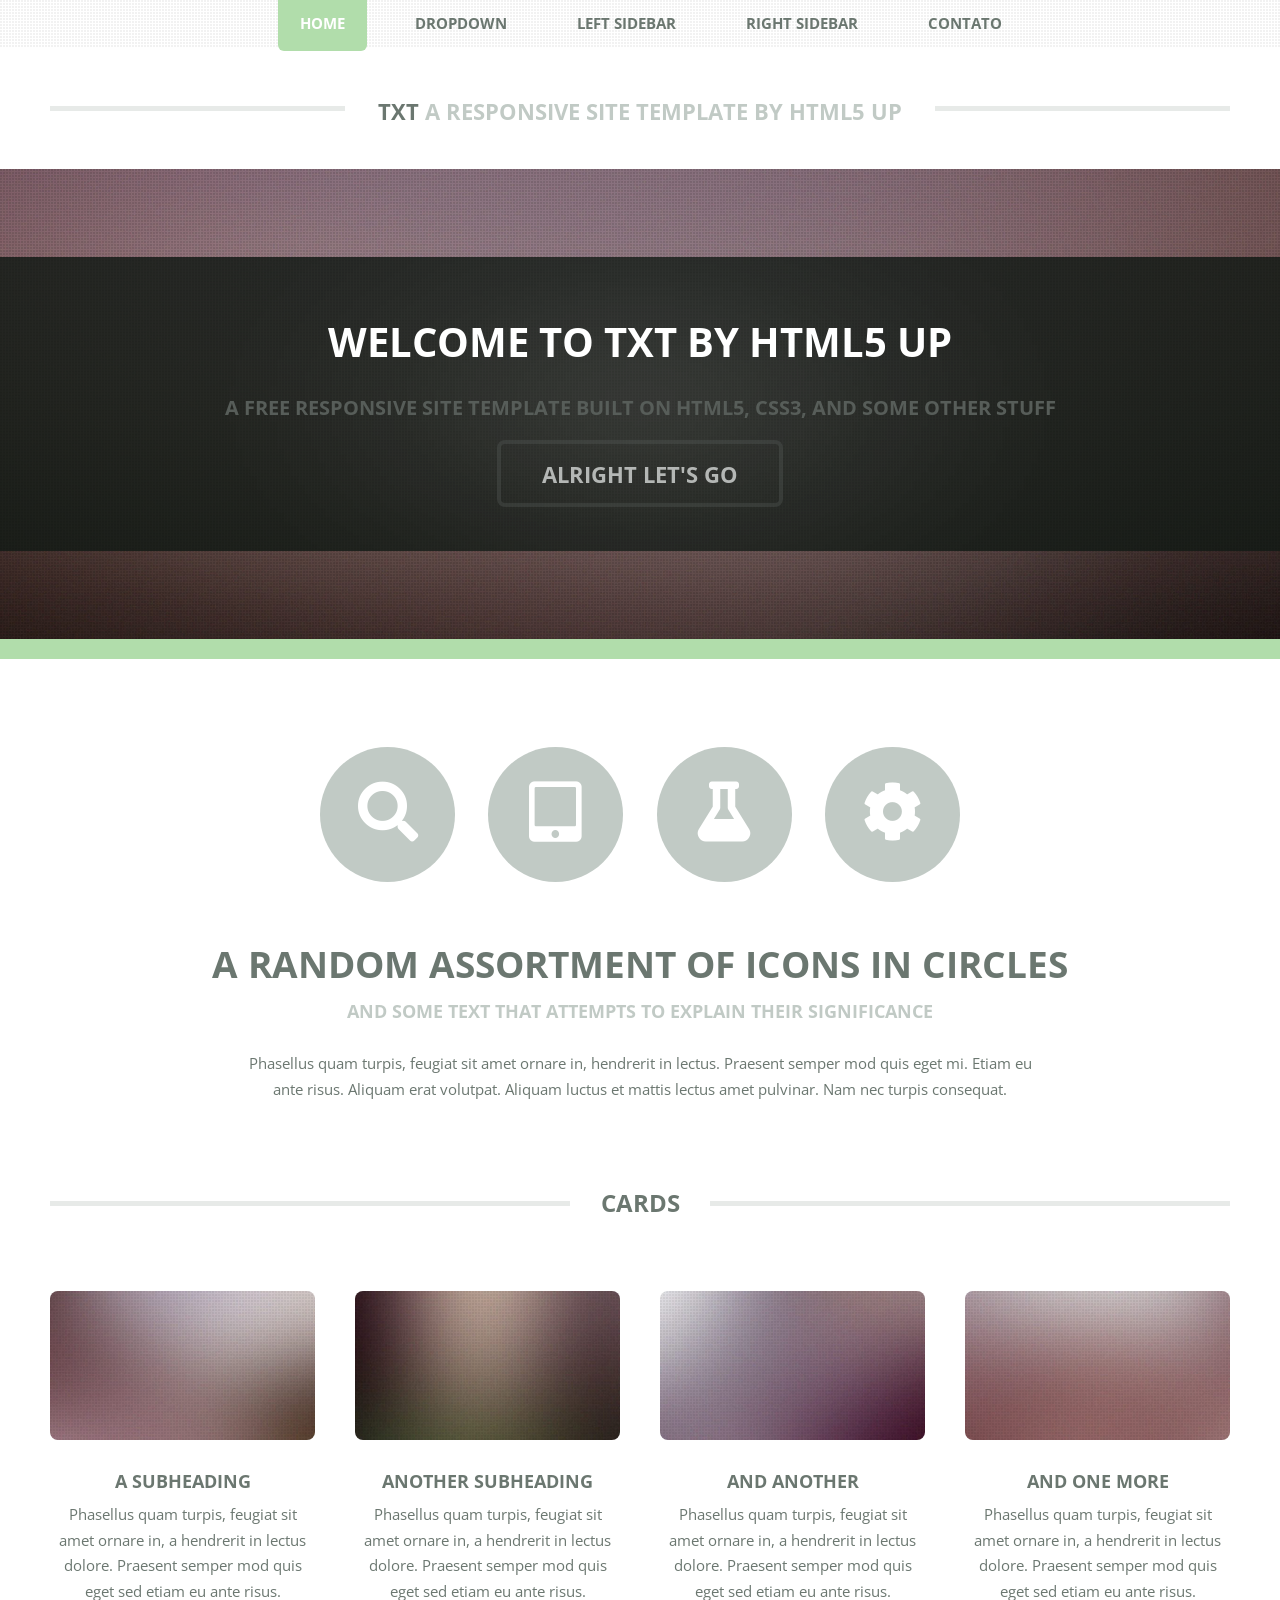
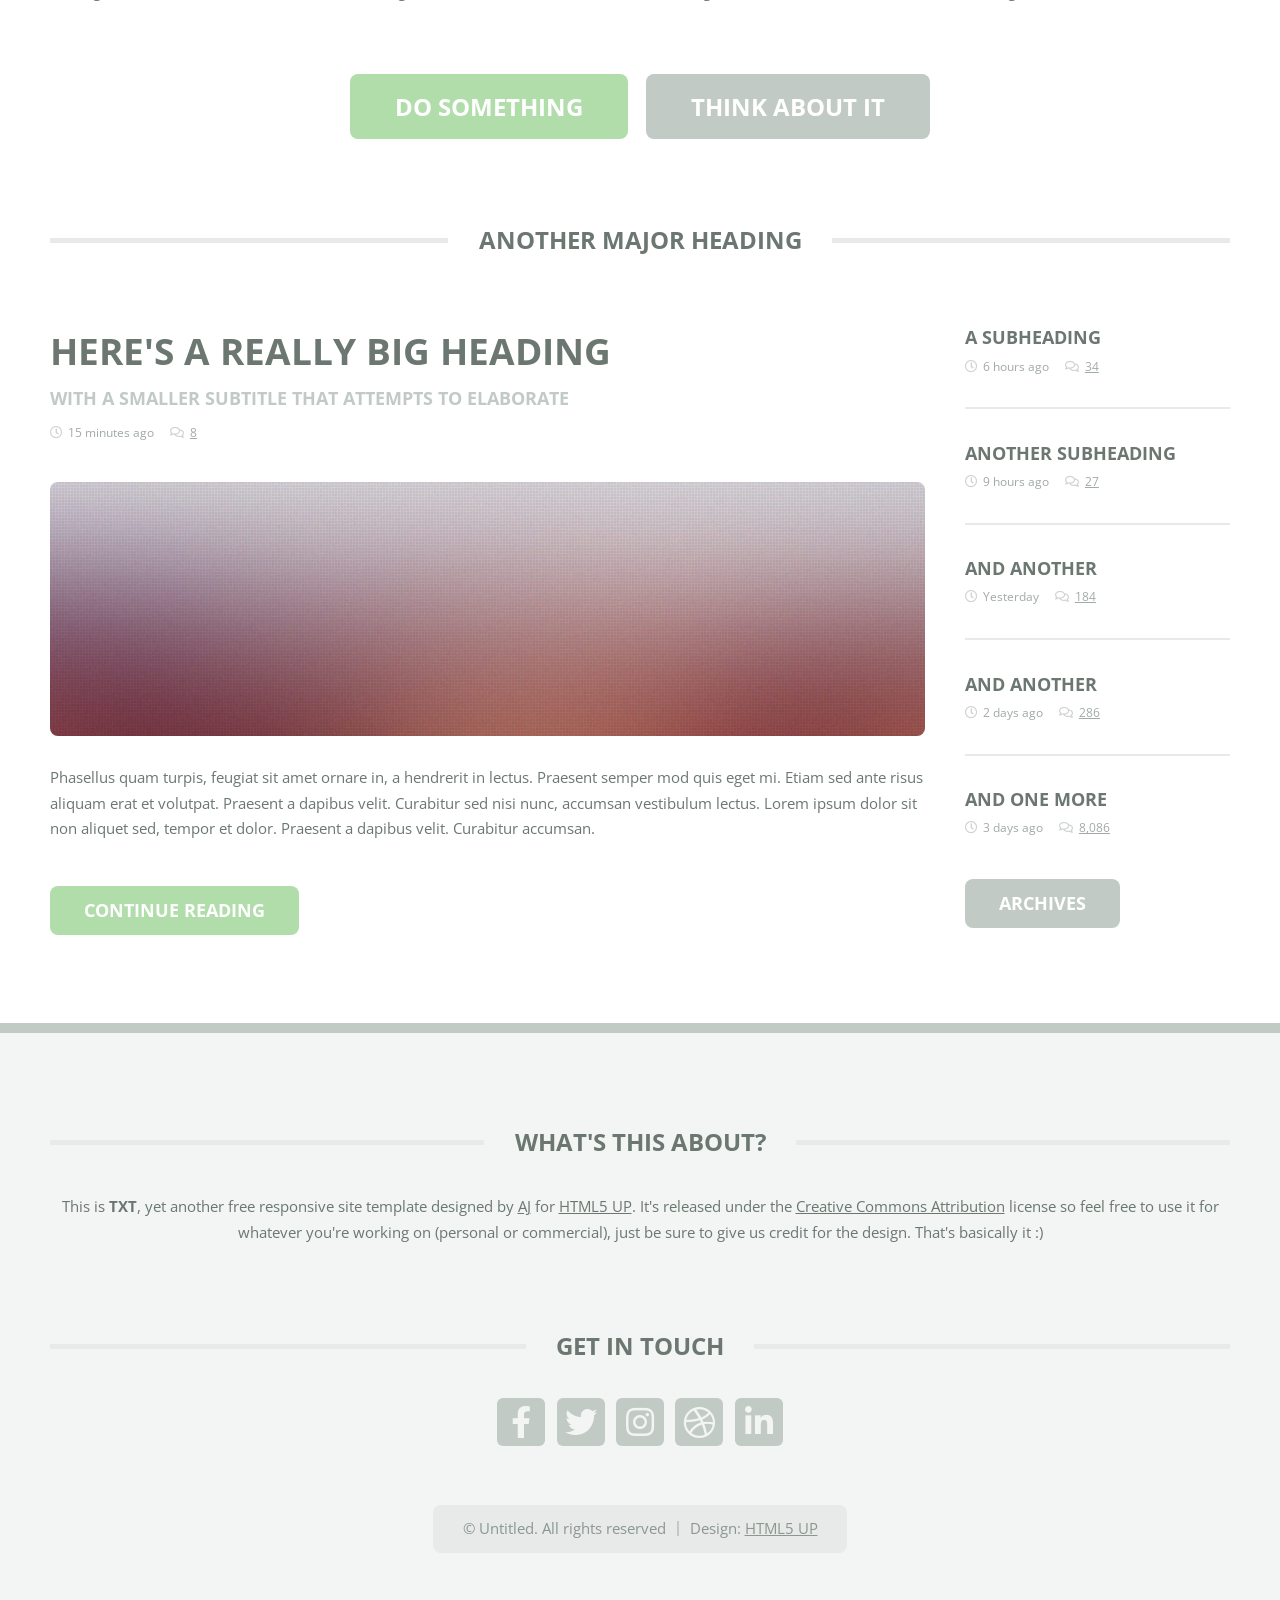
<file: Área de Trabalho/Pasta sem título/index.html>
<!DOCTYPE HTML>
<!--
	TXT by HTML5 UP
	html5up.net | @ajlkn
	Free for personal and commercial use under the CCA 3.0 license (html5up.net/license)
-->
<html>
	<head>
		<title>TXT by HTML5 UP</title>
		<meta charset="utf-8" />
		<meta name="viewport" content="width=device-width, initial-scale=1, user-scalable=no" />
		<link rel="stylesheet" href="assets/css/main.css" />
	</head>
	<body class="homepage is-preload">
		<div id="page-wrapper">

			<!-- Header -->
				<header id="header">
					<div class="logo container">
						<div>
							<h1><a href="index.html" id="logo">TXT</a></h1>
							<p>A responsive site template by HTML5 UP</p>
						</div>
					</div>
				</header>

			<!-- Nav -->
				<nav id="nav">
					<ul>
						<li class="current"><a href="index.html">Home</a></li>
						<li>
							<a href="#">Dropdown</a>
							<ul>
								<li><a href="#">Lorem ipsum dolor</a></li>
								<li><a href="#">Magna phasellus</a></li>
								<li>
									<a href="#">Phasellus consequat</a>
									<ul>
										<li><a href="#">Lorem ipsum dolor</a></li>
										<li><a href="#">Phasellus consequat</a></li>
										<li><a href="#">Magna phasellus</a></li>
										<li><a href="#">Etiam dolore nisl</a></li>
									</ul>
								</li>
								<li><a href="#">Veroeros feugiat</a></li>
							</ul>
						</li>
						<li><a href="left-sidebar.html">Left Sidebar</a></li>
						<li><a href="right-sidebar.html">Right Sidebar</a></li>
						<li><a href="no-sidebar.html">Contato</a></li>
					</ul>
				</nav>

			<!-- Banner -->
				<section id="banner">
					<div class="content">
						<h2>Welcome to TXT by HTML5 UP</h2>
						<p>A free responsive site template built on HTML5, CSS3, and some other stuff</p>
						<a href="#main" class="button scrolly">Alright let's go</a>
					</div>
				</section>

			<!-- Main -->
				<section id="main">
					<div class="container">
						<div class="row gtr-200">
							<div class="col-12">

								<!-- Highlight -->
									<section class="box highlight">
										<ul class="special">
											<li><a href="#" class="icon solid fa-search"><span class="label">Magnifier</span></a></li>
											<li><a href="#" class="icon solid fa-tablet-alt"><span class="label">Tablet</span></a></li>
											<li><a href="#" class="icon solid fa-flask"><span class="label">Flask</span></a></li>
											<li><a href="#" class="icon solid fa-cog"><span class="label">Cog?</span></a></li>
										</ul>
										<header>
											<h2>A random assortment of icons in circles</h2>
											<p>And some text that attempts to explain their significance</p>
										</header>
										<p>
											Phasellus quam turpis, feugiat sit amet ornare in, hendrerit in lectus. Praesent semper mod quis eget mi. Etiam eu<br />
											ante risus. Aliquam erat volutpat. Aliquam luctus et mattis lectus amet pulvinar. Nam nec turpis consequat.
										</p>
									</section>

							</div>
							<div class="col-12">

								<!-- Features -->
									<section class="box features">
										<h2 class="major"><span>Cards</span></h2>
										<div>
											<div class="row">
												<div class="col-3 col-6-medium col-12-small">

													<!-- Feature -->
														<section class="box feature">
															<a href="#" class="image featured"><img src="images/pic01.jpg" alt="" /></a>
															<h3><a href="#">A Subheading</a></h3>
															<p>
																Phasellus quam turpis, feugiat sit amet ornare in, a hendrerit in
																lectus dolore. Praesent semper mod quis eget sed etiam eu ante risus.
															</p>
														</section>

												</div>
												<div class="col-3 col-6-medium col-12-small">

													<!-- Feature -->
														<section class="box feature">
															<a href="#" class="image featured"><img src="images/pic02.jpg" alt="" /></a>
															<h3><a href="#">Another Subheading</a></h3>
															<p>
																Phasellus quam turpis, feugiat sit amet ornare in, a hendrerit in
																lectus dolore. Praesent semper mod quis eget sed etiam eu ante risus.
															</p>
														</section>

												</div>
												<div class="col-3 col-6-medium col-12-small">

													<!-- Feature -->
														<section class="box feature">
															<a href="#" class="image featured"><img src="images/pic03.jpg" alt="" /></a>
															<h3><a href="#">And Another</a></h3>
															<p>
																Phasellus quam turpis, feugiat sit amet ornare in, a hendrerit in
																lectus dolore. Praesent semper mod quis eget sed etiam eu ante risus.
															</p>
														</section>

												</div>
												<div class="col-3 col-6-medium col-12-small">

													<!-- Feature -->
														<section class="box feature">
															<a href="#" class="image featured"><img src="images/pic04.jpg" alt="" /></a>
															<h3><a href="#">And One More</a></h3>
															<p>
																Phasellus quam turpis, feugiat sit amet ornare in, a hendrerit in
																lectus dolore. Praesent semper mod quis eget sed etiam eu ante risus.
															</p>
														</section>

												</div>
												<div class="col-12">
													<ul class="actions">
														<li><a href="#" class="button large">Do Something</a></li>
														<li><a href="#" class="button alt large">Think About It</a></li>
													</ul>
												</div>
											</div>
										</div>
									</section>

							</div>
							<div class="col-12">

								<!-- Blog -->
									<section class="box blog">
										<h2 class="major"><span>Another Major Heading</span></h2>
										<div>
											<div class="row">
												<div class="col-9 col-12-medium">
													<div class="content">

														<!-- Featured Post -->
															<article class="box post">
																<header>
																	<h3><a href="#">Here's a really big heading</a></h3>
																	<p>With a smaller subtitle that attempts to elaborate</p>
																	<ul class="meta">
																		<li class="icon fa-clock">15 minutes ago</li>
																		<li class="icon fa-comments"><a href="#">8</a></li>
																	</ul>
																</header>
																<a href="#" class="image featured"><img src="images/pic05.jpg" alt="" /></a>
																<p>
																	Phasellus quam turpis, feugiat sit amet ornare in, a hendrerit in lectus. Praesent
																	semper mod quis eget mi. Etiam sed ante risus aliquam erat et volutpat. Praesent a
																	dapibus velit. Curabitur sed nisi nunc, accumsan vestibulum lectus. Lorem ipsum
																	dolor sit non aliquet sed, tempor et dolor. Praesent a dapibus velit. Curabitur
																	accumsan.
																</p>
																<a href="#" class="button">Continue Reading</a>
															</article>

													</div>
												</div>
												<div class="col-3 col-12-medium">
													<div class="sidebar">

														<!-- Archives -->
															<ul class="divided">
																<li>
																	<article class="box post-summary">
																		<h3><a href="#">A Subheading</a></h3>
																		<ul class="meta">
																			<li class="icon fa-clock">6 hours ago</li>
																			<li class="icon fa-comments"><a href="#">34</a></li>
																		</ul>
																	</article>
																</li>
																<li>
																	<article class="box post-summary">
																		<h3><a href="#">Another Subheading</a></h3>
																		<ul class="meta">
																			<li class="icon fa-clock">9 hours ago</li>
																			<li class="icon fa-comments"><a href="#">27</a></li>
																		</ul>
																	</article>
																</li>
																<li>
																	<article class="box post-summary">
																		<h3><a href="#">And Another</a></h3>
																		<ul class="meta">
																			<li class="icon fa-clock">Yesterday</li>
																			<li class="icon fa-comments"><a href="#">184</a></li>
																		</ul>
																	</article>
																</li>
																<li>
																	<article class="box post-summary">
																		<h3><a href="#">And Another</a></h3>
																		<ul class="meta">
																			<li class="icon fa-clock">2 days ago</li>
																			<li class="icon fa-comments"><a href="#">286</a></li>
																		</ul>
																	</article>
																</li>
																<li>
																	<article class="box post-summary">
																		<h3><a href="#">And One More</a></h3>
																		<ul class="meta">
																			<li class="icon fa-clock">3 days ago</li>
																			<li class="icon fa-comments"><a href="#">8,086</a></li>
																		</ul>
																	</article>
																</li>
															</ul>
															<a href="#" class="button alt">Archives</a>

													</div>
												</div>
											</div>
										</div>
									</section>

							</div>
						</div>
					</div>
				</section>

			<!-- Footer -->
				<footer id="footer">
					<div class="container">
						<div class="row gtr-200">
							<div class="col-12">

								<!-- About -->
									<section>
										<h2 class="major"><span>What's this about?</span></h2>
										<p>
											This is <strong>TXT</strong>, yet another free responsive site template designed by
											<a href="http://twitter.com/ajlkn">AJ</a> for <a href="http://html5up.net">HTML5 UP</a>. It's released under the
											<a href="http://html5up.net/license/">Creative Commons Attribution</a> license so feel free to use it for
											whatever you're working on (personal or commercial), just be sure to give us credit for the design.
											That's basically it :)
										</p>
									</section>

							</div>
							<div class="col-12">

								<!-- Contact -->
									<section>
										<h2 class="major"><span>Get in touch</span></h2>
										<ul class="contact">
											<li><a class="icon brands fa-facebook-f" href="#"><span class="label">Facebook</span></a></li>
											<li><a class="icon brands fa-twitter" href="#"><span class="label">Twitter</span></a></li>
											<li><a class="icon brands fa-instagram" href="#"><span class="label">Instagram</span></a></li>
											<li><a class="icon brands fa-dribbble" href="#"><span class="label">Dribbble</span></a></li>
											<li><a class="icon brands fa-linkedin-in" href="#"><span class="label">LinkedIn</span></a></li>
										</ul>
									</section>

							</div>
						</div>

						<!-- Copyright -->
							<div id="copyright">
								<ul class="menu">
									<li>&copy; Untitled. All rights reserved</li><li>Design: <a href="http://html5up.net">HTML5 UP</a></li>
								</ul>
							</div>

					</div>
				</footer>

		</div>

		<!-- Scripts -->
			<script src="assets/js/jquery.min.js"></script>
			<script src="assets/js/jquery.dropotron.min.js"></script>
			<script src="assets/js/jquery.scrolly.min.js"></script>
			<script src="assets/js/browser.min.js"></script>
			<script src="assets/js/breakpoints.min.js"></script>
			<script src="assets/js/util.js"></script>
			<script src="assets/js/main.js"></script>

	</body>
</html>
</file>
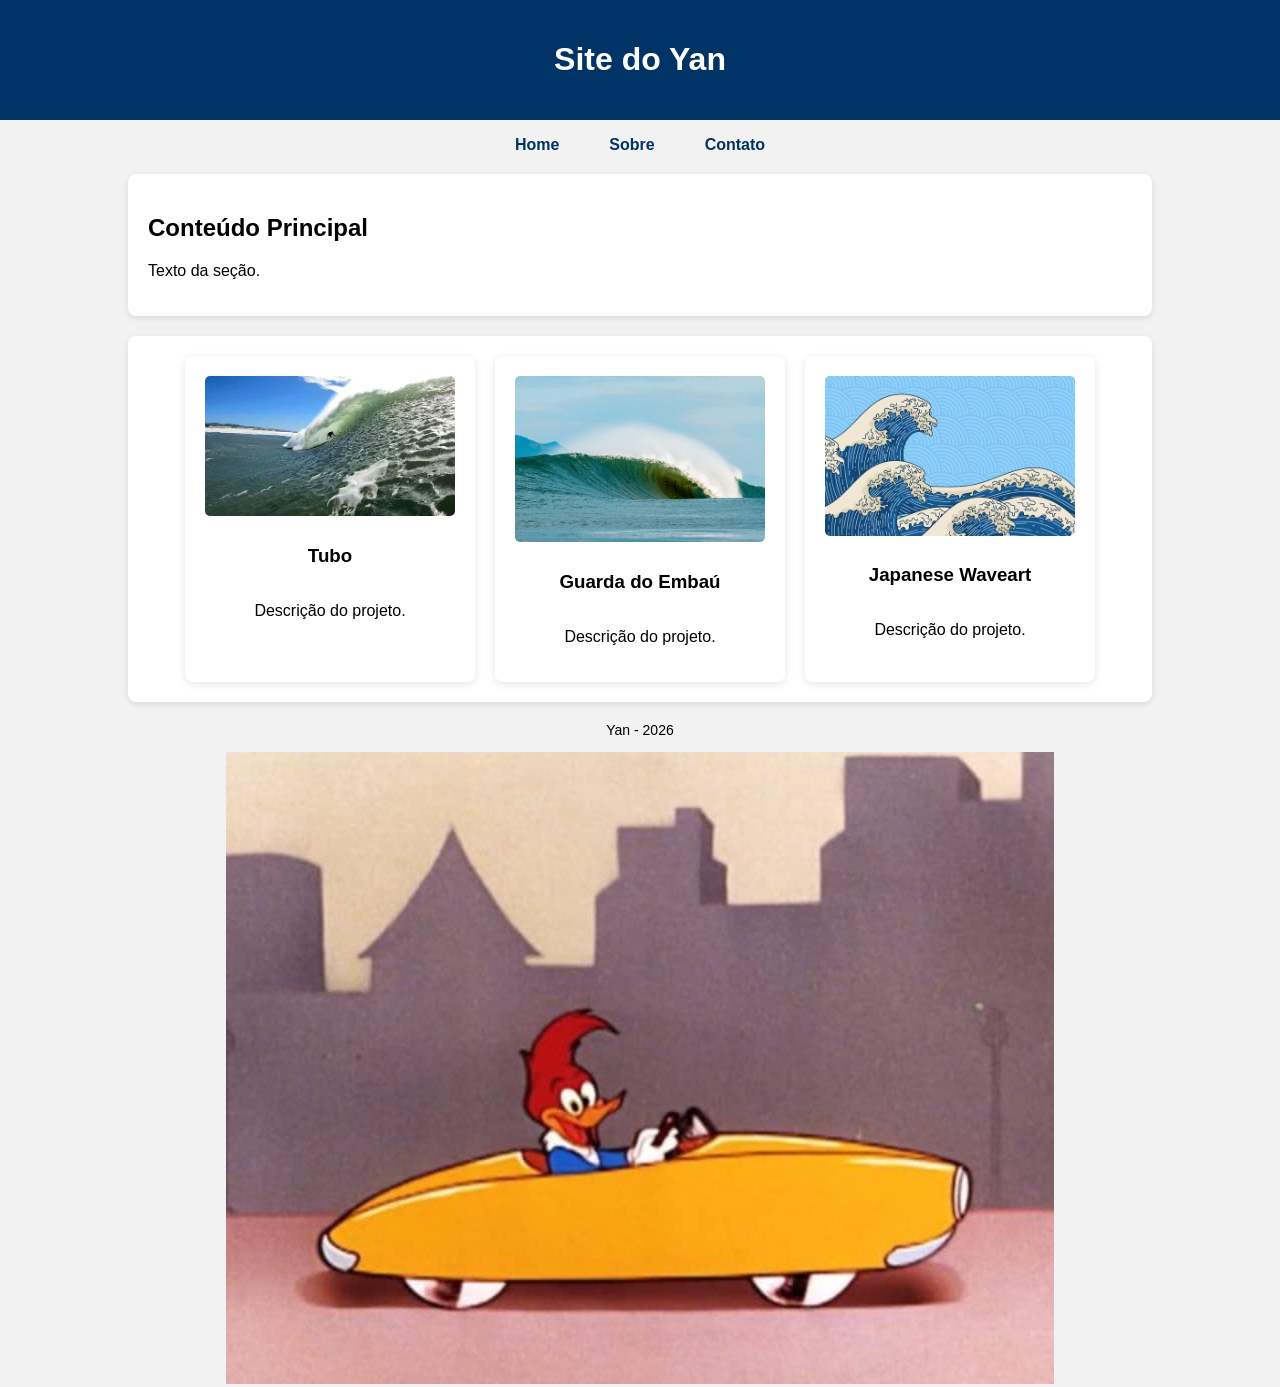
<file: Área de Trabalho/prog-internet2026-main/Área de Trabalho/roteiro02/index.html>
<!DOCTYPE html>
<html lang="pt-BR">

<head>
    <meta charset="UTF-8">
    <title>Mini-Site</title>
    <link rel="stylesheet" href="assets/css/style.css">
    <meta name="viewport" content="width=device-width, initial-scale=1.0">
</head>

<body>
    <header>
        <h1>Site do Yan</h1>
    </header>

    <div class="container">
        <nav>
            <ul>
                <li><a href="index.html">Home</a></li>
                <li><a href="sobre.html">Sobre</a></li>
                <li><a href="contato.html">Contato</a></li>
            </ul>
        </nav>
        <main>
            <section>
                <h2>Conteúdo Principal</h2>
                <p>Texto da seção.</p>
            </section>

            <section class="cards">
                <div class="card">
                    <img src="assets/img/surf1.jpg" alt="Foto de Surf">
                    <h3>Tubo</h3>
                    <p>Descrição do projeto.</p>
                    
                    
                </div>
                <div class="card">
                    <img src="assets/img/surf2.jpeg" alt="Foto de Surf2">
                    <h3>Guarda do Embaú</h3>
                    <p>Descrição do projeto.</p>
                    
                </div>
                <div class="card">
                    <img src="assets/img/wave.jpg" alt="Foto de onda">
                    <h3>Japanese Waveart</h3>
                    <p>Descrição do projeto.</p>
                    
                </div>

            </section>
        </main>
        <footer>
            <p>Yan - 2026</p>
            <img src="assets/img/oerfil2.jpg" alt="Foto de perfil">
        </footer>
    </div>
</body>

</html>
</file>
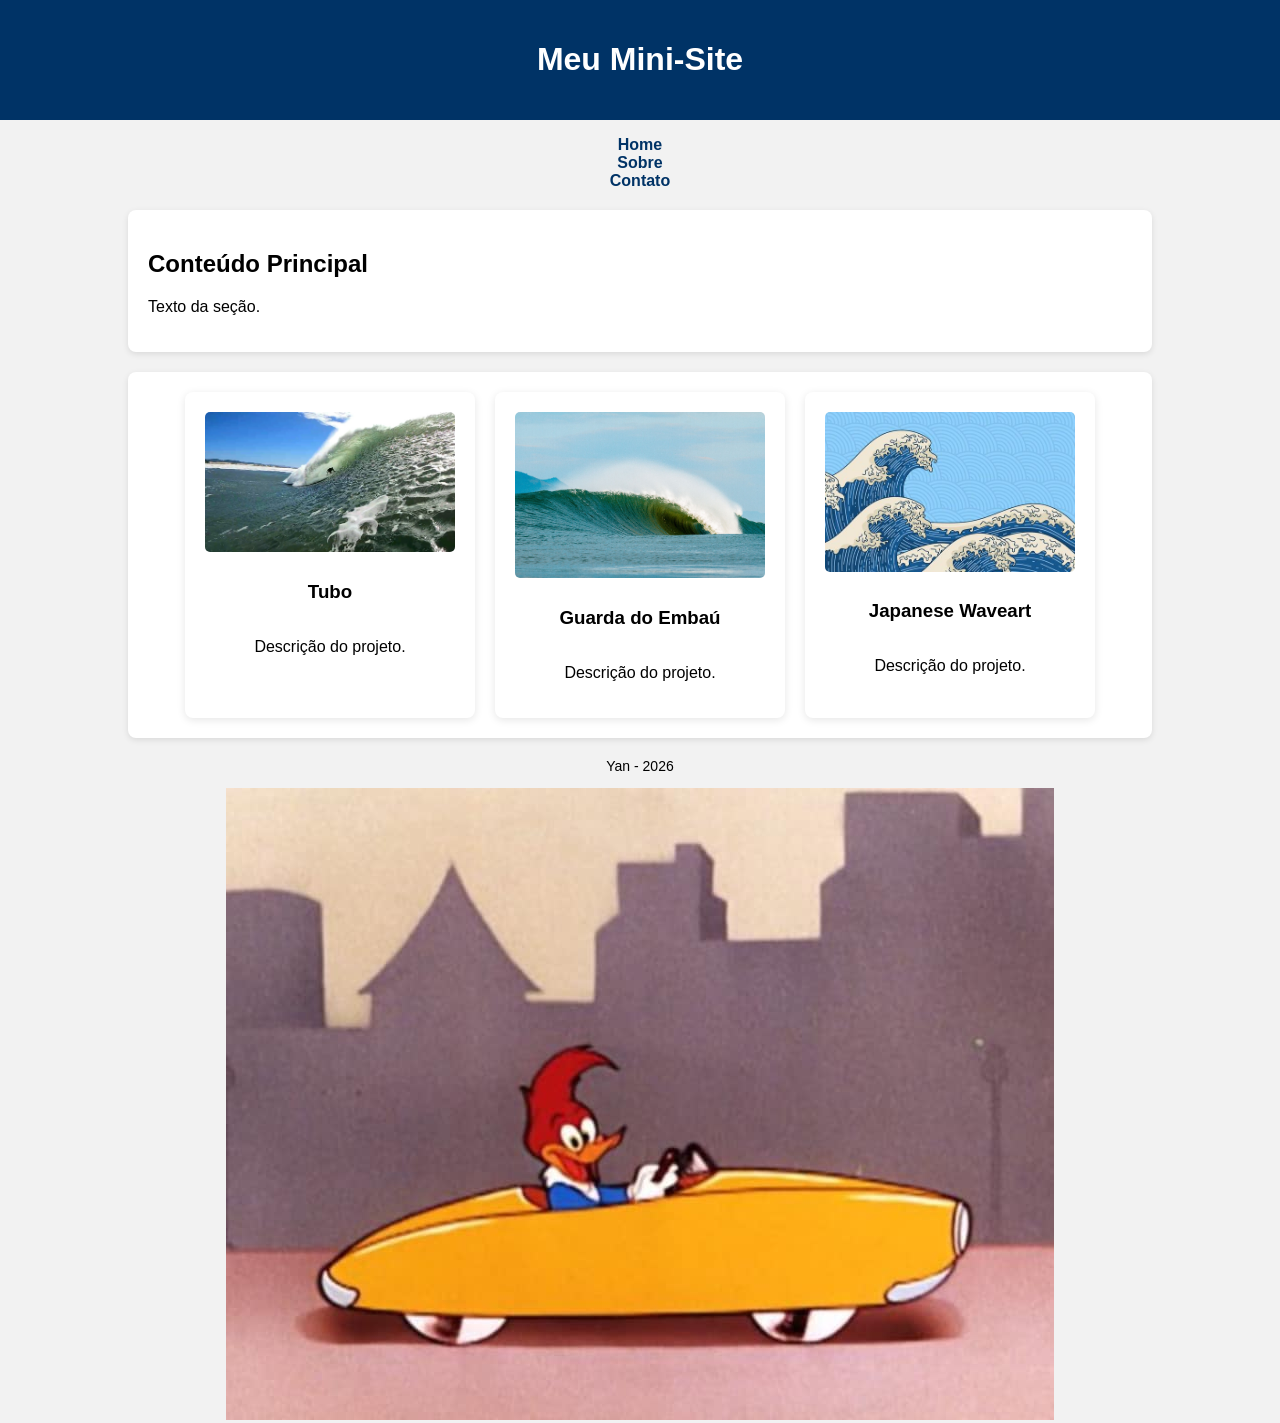
<file: Área de Trabalho/prog-internet2026-main/Área de Trabalho/prog-internet2026-main/Área de Trabalho/roteiro02/index.html>
<!DOCTYPE html>
<html lang="pt-BR">

<head>
    <meta charset="UTF-8">
    <title>Mini-Site</title>
    <link rel="stylesheet" href="assets/css/style.css">
    <meta name="viewport" content="width=device-width, initial-scale=1.0">
</head>

<body>
    <header>
        <h1>Meu Mini-Site</h1>
    </header>

    <div class="container">
        <nav>
            <ul>
                <li><a href="index.html">Home</a></li>
                <li><a href="sobre.html">Sobre</a></li>
                <li><a href="contato.html">Contato</a></li>
            </ul>
        </nav>
        <main>
            <section>
                <h2>Conteúdo Principal</h2>
                <p>Texto da seção.</p>
            </section>

            <section class="cards">
                <div class="card">
                    <img src="assets/img/surf1.jpg" alt="Foto de Surf">
                    <h3>Tubo</h3>
                    <p>Descrição do projeto.</p>
                    
                    
                </div>
                <div class="card">
                    <img src="assets/img/surf2.jpeg" alt="Foto de Surf2">
                    <h3>Guarda do Embaú</h3>
                    <p>Descrição do projeto.</p>
                    
                </div>
                <div class="card">
                    <img src="assets/img/wave.jpg" alt="Foto de onda">
                    <h3>Japanese Waveart</h3>
                    <p>Descrição do projeto.</p>
                    
                </div>

            </section>
        </main>
        <footer>
            <p>Yan - 2026</p>
            <img src="assets/img/oerfil2.jpg" alt="Foto de perfil">
        </footer>
    </div>
</body>

</html>
</file>
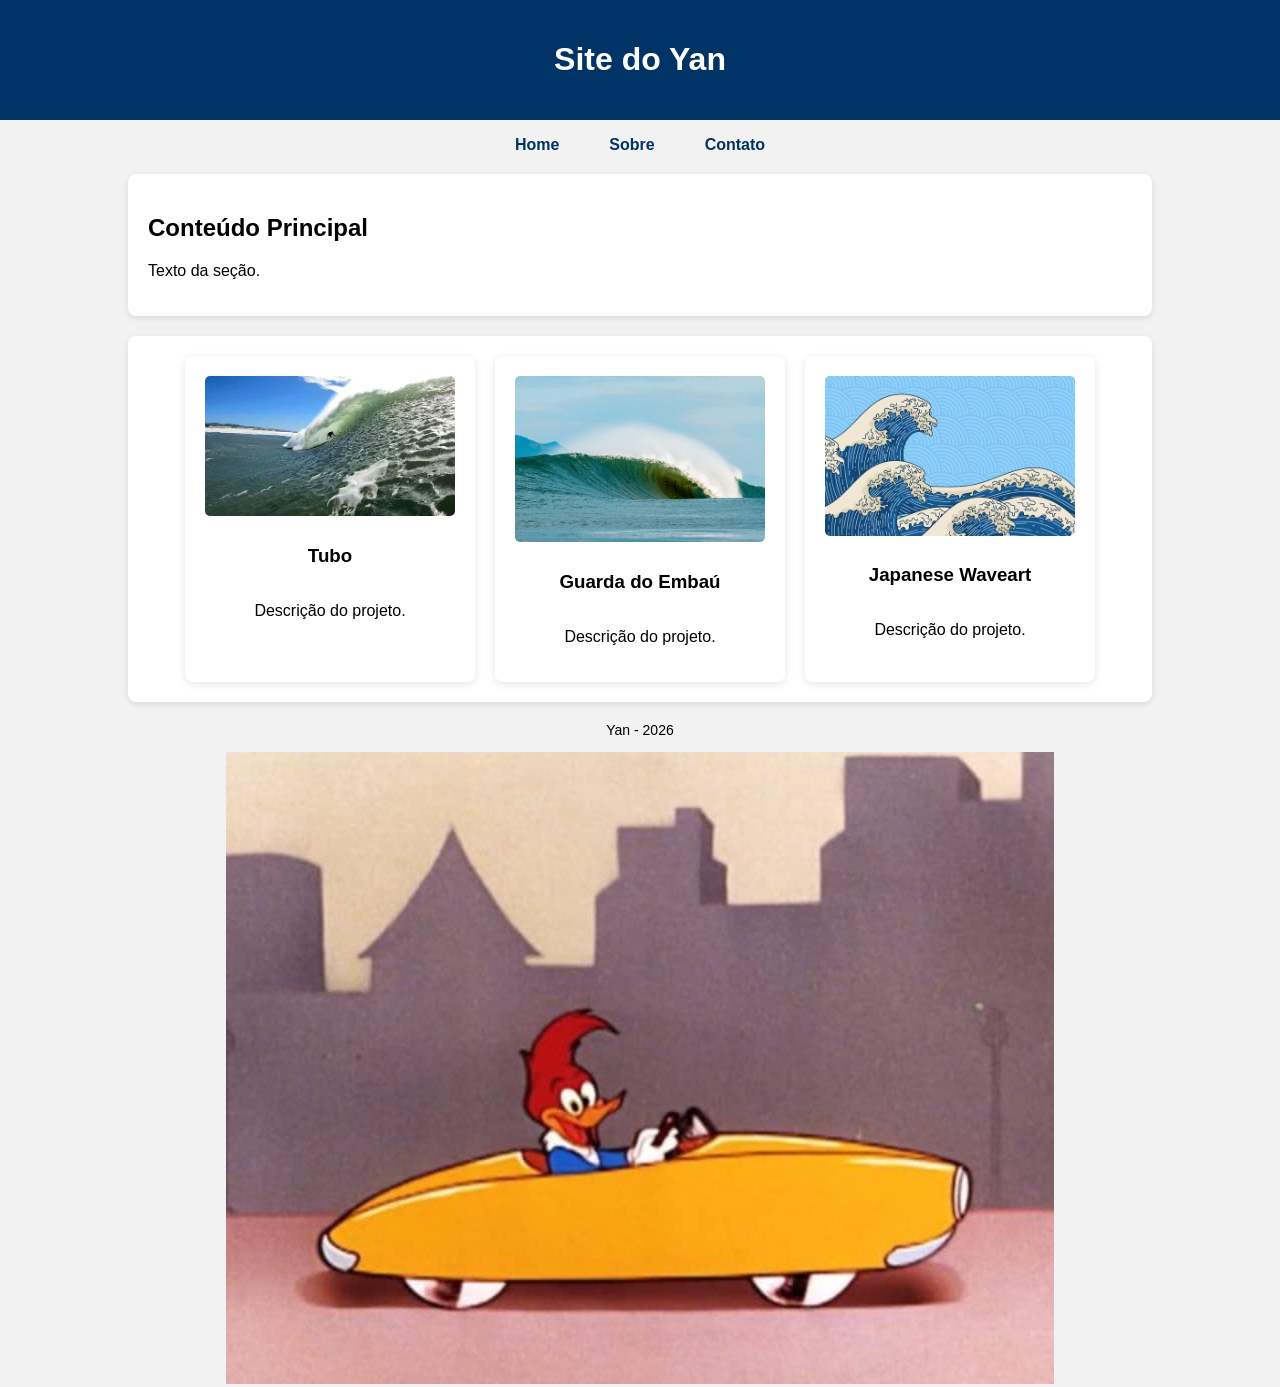
<file: Área de Trabalho/prog-internet2026-main/Área de Trabalho/prog-internet2026-main/Área de Trabalho/prog-internet2026-main/Área de Trabalho/prog-internet2026-main/Área de Trabalho/prog-internet2026-main/Área de Trabalho/prog-internet2026-main/Área de Trabalho/roteiro02/index.html>
<!DOCTYPE html>
<html lang="pt-BR">

<head>
    <meta charset="UTF-8">
    <title>Meu Mini-Site</title>
    <link rel="stylesheet" href="assets/css/style.css">
    <meta name="viewport" content="width=device-width, initial-scale=1.0">
</head>

<body>
    <header>
        <h1>Site do Yan</h1>
    </header>

    <div class="container">
        <nav>
            <ul>
                <li><a href="index.html">Home</a></li>
                <li><a href="sobre.html">Sobre</a></li>
                <li><a href="contato.html">Contato</a></li>
            </ul>
        </nav>
        <main>
            <section>
                <h2>Conteúdo Principal</h2>
                <p>Texto da seção.</p>
            </section>

            <section class="cards">
                <div class="card">
                    <img src="assets/img/surf1.jpg" alt="Foto de Surf">
                    <h3>Tubo</h3>
                    <p>Descrição do projeto.</p>
                    
                    
                </div>
                <div class="card">
                    <img src="assets/img/surf2.jpeg" alt="Foto de Surf2">
                    <h3>Guarda do Embaú</h3>
                    <p>Descrição do projeto.</p>
                    
                </div>
                <div class="card">
                    <img src="assets/img/wave.jpg" alt="Foto de onda">
                    <h3>Japanese Waveart</h3>
                    <p>Descrição do projeto.</p>
                    
                </div>

            </section>
        </main>
        <footer>
            <p>Yan - 2026</p>
            <img src="assets/img/oerfil2.jpg" alt="Foto de perfil">
        </footer>
    </div>
</body>

</html>
</file>
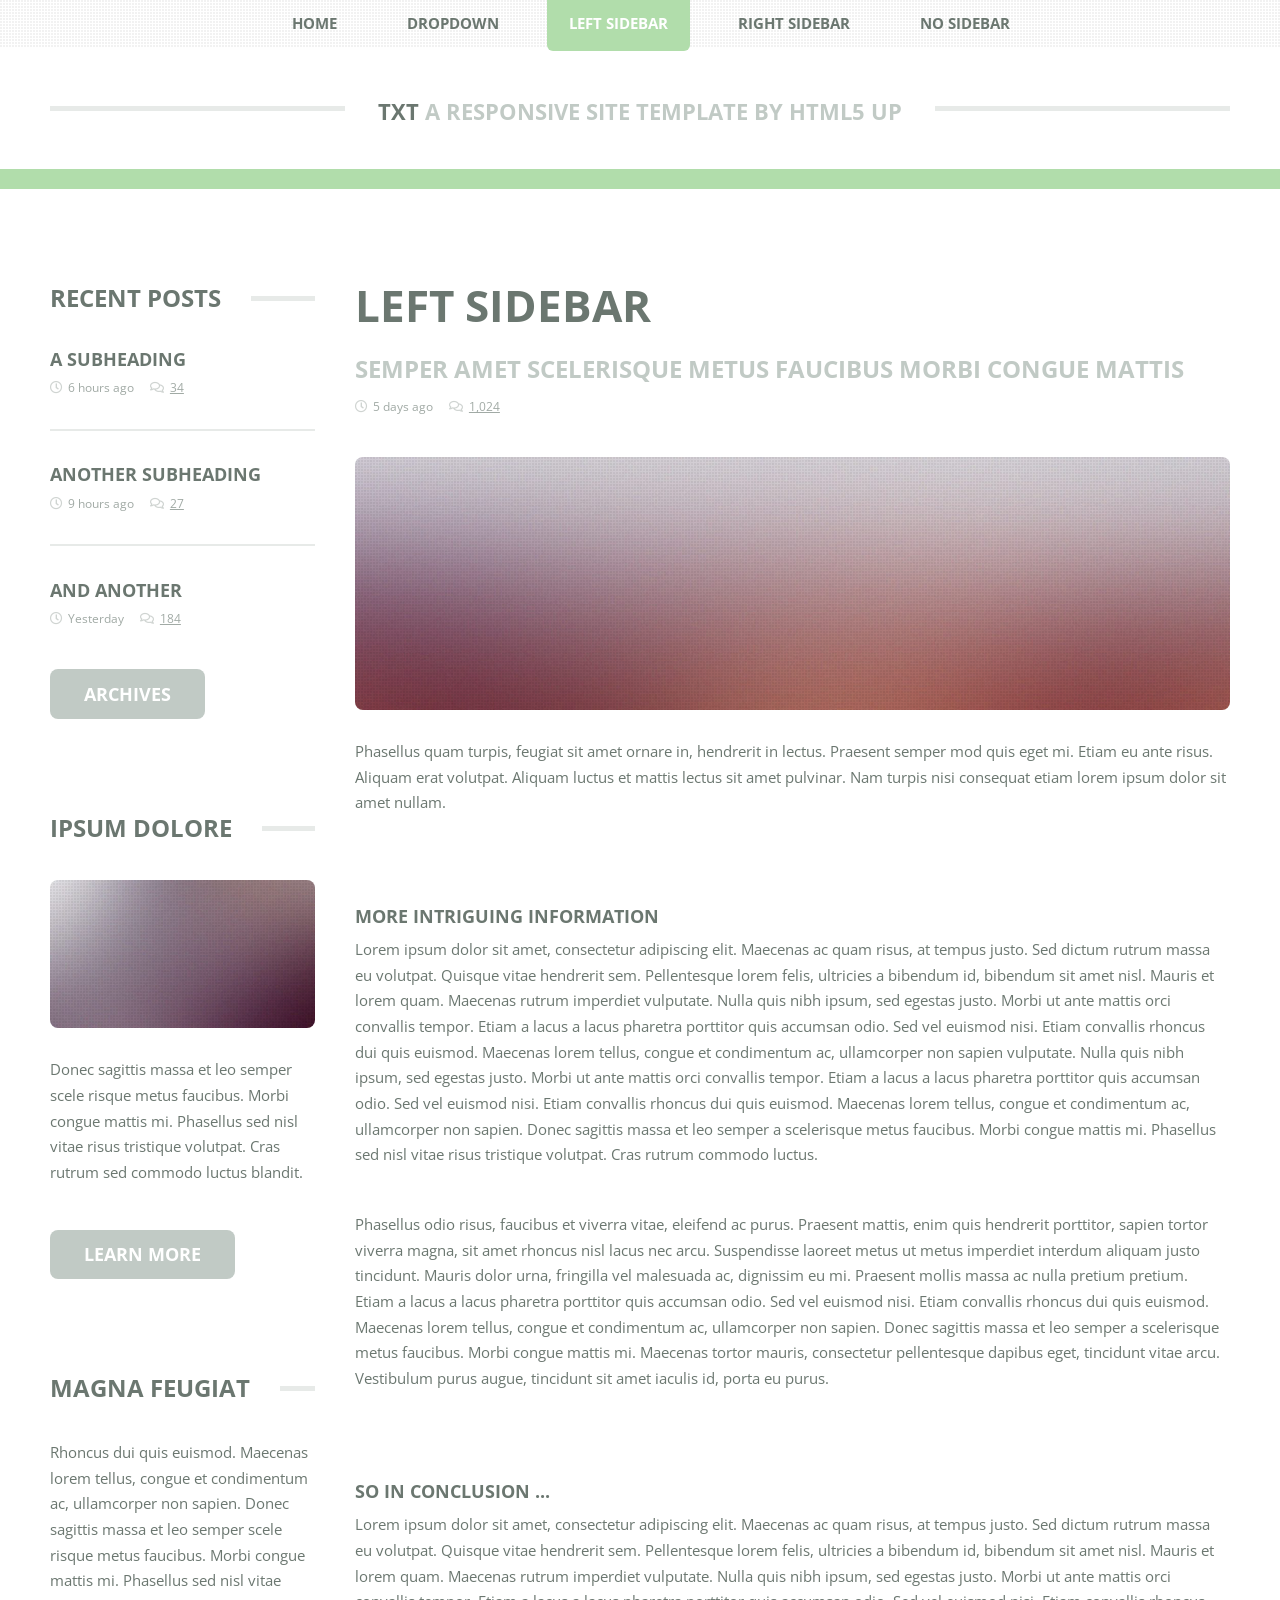
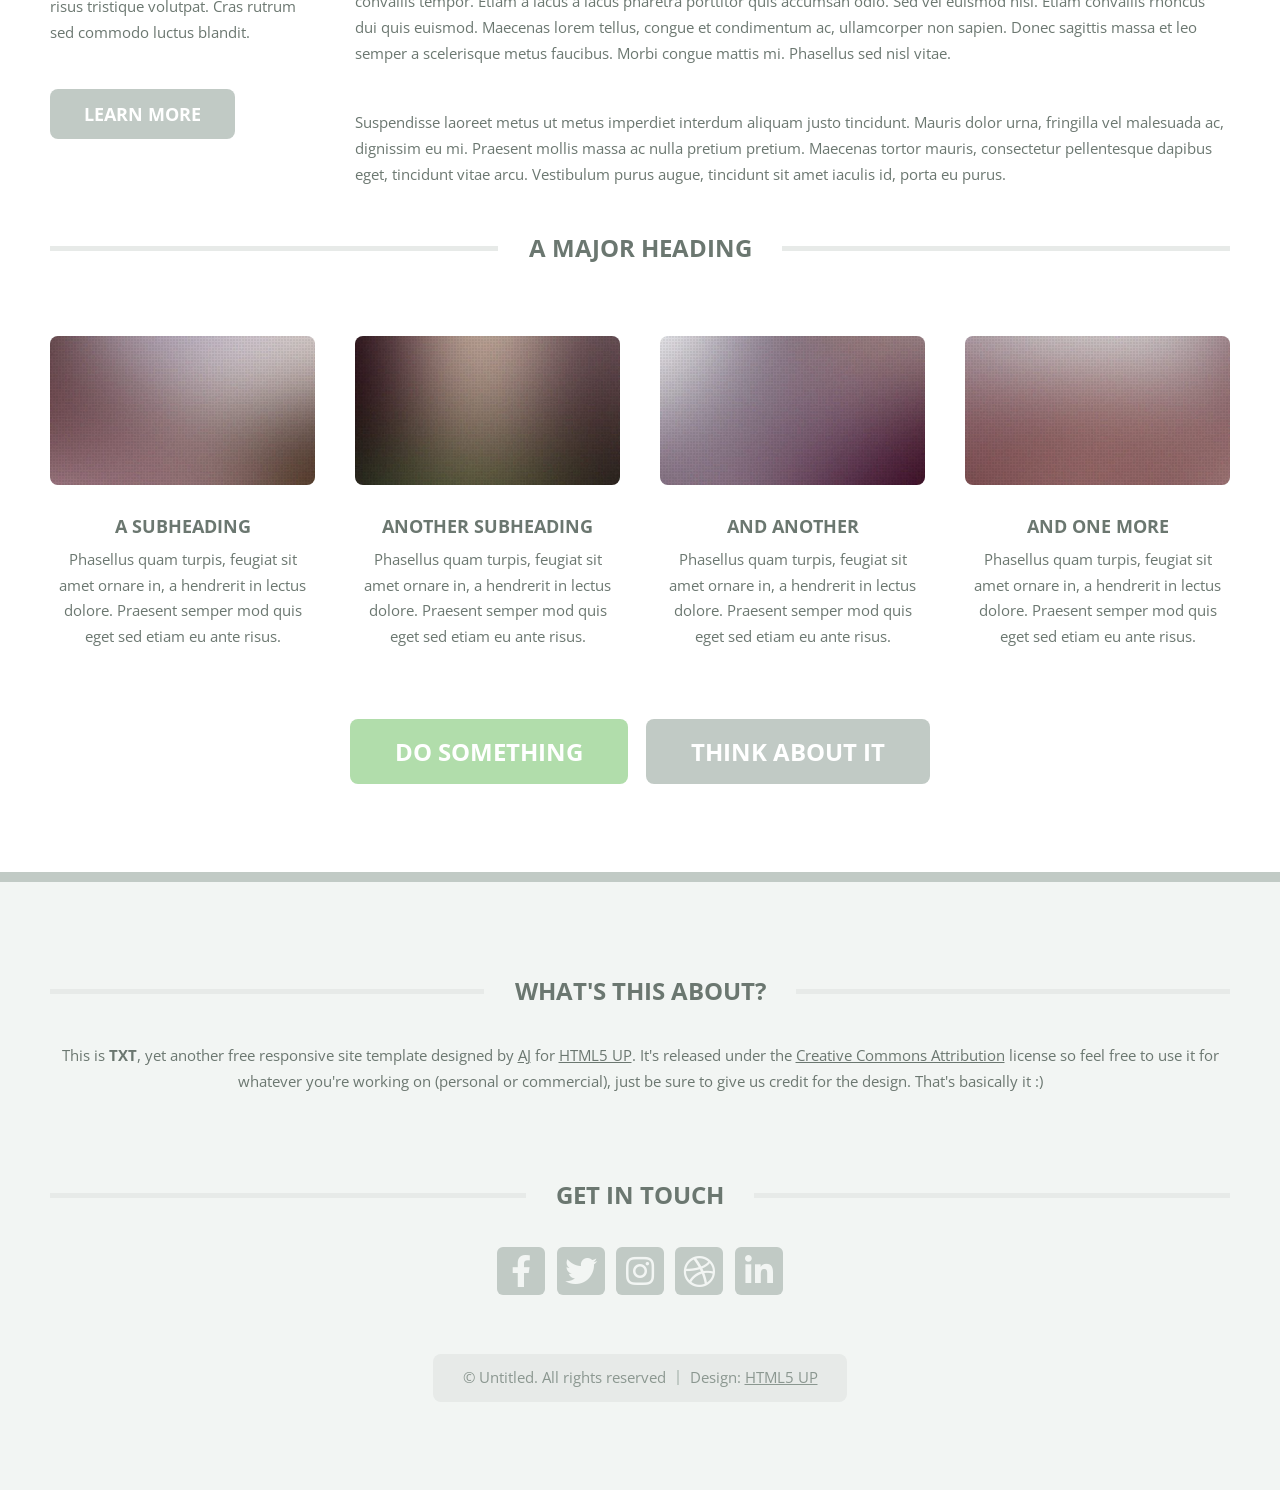
<file: Área de Trabalho/Pasta sem título/left-sidebar.html>
<!DOCTYPE HTML>
<!--
	TXT by HTML5 UP
	html5up.net | @ajlkn
	Free for personal and commercial use under the CCA 3.0 license (html5up.net/license)
-->
<html>
	<head>
		<title>Left Sidebar - TXT by HTML5 UP</title>
		<meta charset="utf-8" />
		<meta name="viewport" content="width=device-width, initial-scale=1, user-scalable=no" />
		<link rel="stylesheet" href="assets/css/main.css" />
	</head>
	<body class="is-preload">
		<div id="page-wrapper">

			<!-- Header -->
				<header id="header">
					<div class="logo container">
						<div>
							<h1><a href="index.html" id="logo">TXT</a></h1>
							<p>A responsive site template by HTML5 UP</p>
						</div>
					</div>
				</header>

			<!-- Nav -->
				<nav id="nav">
					<ul>
						<li><a href="index.html">Home</a></li>
						<li>
							<a href="#">Dropdown</a>
							<ul>
								<li><a href="#">Lorem ipsum dolor</a></li>
								<li><a href="#">Magna phasellus</a></li>
								<li>
									<a href="#">Phasellus consequat</a>
									<ul>
										<li><a href="#">Lorem ipsum dolor</a></li>
										<li><a href="#">Phasellus consequat</a></li>
										<li><a href="#">Magna phasellus</a></li>
										<li><a href="#">Etiam dolore nisl</a></li>
									</ul>
								</li>
								<li><a href="#">Veroeros feugiat</a></li>
							</ul>
						</li>
						<li class="current"><a href="left-sidebar.html">Left Sidebar</a></li>
						<li><a href="right-sidebar.html">Right Sidebar</a></li>
						<li><a href="no-sidebar.html">No Sidebar</a></li>
					</ul>
				</nav>

			<!-- Main -->
				<section id="main">
					<div class="container">
						<div class="row">
							<div class="col-3 col-12-medium">
								<div class="sidebar">

									<!-- Sidebar -->

										<!-- Recent Posts -->
											<section>
												<h2 class="major"><span>Recent Posts</span></h2>
												<ul class="divided">
													<li>
														<article class="box post-summary">
															<h3><a href="#">A Subheading</a></h3>
															<ul class="meta">
																<li class="icon fa-clock">6 hours ago</li>
																<li class="icon fa-comments"><a href="#">34</a></li>
															</ul>
														</article>
													</li>
													<li>
														<article class="box post-summary">
															<h3><a href="#">Another Subheading</a></h3>
															<ul class="meta">
																<li class="icon fa-clock">9 hours ago</li>
																<li class="icon fa-comments"><a href="#">27</a></li>
															</ul>
														</article>
													</li>
													<li>
														<article class="box post-summary">
															<h3><a href="#">And Another</a></h3>
															<ul class="meta">
																<li class="icon fa-clock">Yesterday</li>
																<li class="icon fa-comments"><a href="#">184</a></li>
															</ul>
														</article>
													</li>
												</ul>
												<a href="#" class="button alt">Archives</a>
											</section>

										<!-- Something -->
											<section>
												<h2 class="major"><span>Ipsum Dolore</span></h2>
												<a href="#" class="image featured"><img src="images/pic03.jpg" alt="" /></a>
												<p>
													Donec sagittis massa et leo semper scele risque metus faucibus. Morbi congue mattis mi.
													Phasellus sed nisl vitae risus tristique volutpat. Cras rutrum sed commodo luctus blandit.
												</p>
												<a href="#" class="button alt">Learn more</a>
											</section>

										<!-- Something -->
											<section>
												<h2 class="major"><span>Magna Feugiat</span></h2>
												<p>
													Rhoncus dui quis euismod. Maecenas lorem tellus, congue et condimentum ac, ullamcorper non sapien.
													Donec sagittis massa et leo semper scele risque metus faucibus. Morbi congue mattis mi.
													Phasellus sed nisl vitae risus tristique volutpat. Cras rutrum sed commodo luctus blandit.
												</p>
												<a href="#" class="button alt">Learn more</a>
											</section>

								</div>
							</div>
							<div class="col-9 col-12-medium imp-medium">
								<div class="content">

									<!-- Content -->

										<article class="box page-content">

											<header>
												<h2>Left Sidebar</h2>
												<p>Semper amet scelerisque metus faucibus morbi congue mattis</p>
												<ul class="meta">
													<li class="icon fa-clock">5 days ago</li>
													<li class="icon fa-comments"><a href="#">1,024</a></li>
												</ul>
											</header>

											<section>
												<span class="image featured"><img src="images/pic05.jpg" alt="" /></span>
												<p>
													Phasellus quam turpis, feugiat sit amet ornare in, hendrerit in lectus.
													Praesent semper mod quis eget mi. Etiam eu ante risus. Aliquam erat volutpat.
													Aliquam luctus et mattis lectus sit amet pulvinar. Nam turpis nisi
													consequat etiam lorem ipsum dolor sit amet nullam.
												</p>
											</section>

											<section>
												<h3>More intriguing information</h3>
												<p>
													Lorem ipsum dolor sit amet, consectetur adipiscing elit. Maecenas ac quam risus, at tempus
													justo. Sed dictum rutrum massa eu volutpat. Quisque vitae hendrerit sem. Pellentesque lorem felis,
													ultricies a bibendum id, bibendum sit amet nisl. Mauris et lorem quam. Maecenas rutrum imperdiet
													vulputate. Nulla quis nibh ipsum, sed egestas justo. Morbi ut ante mattis orci convallis tempor.
													Etiam a lacus a lacus pharetra porttitor quis accumsan odio. Sed vel euismod nisi. Etiam convallis
													rhoncus dui quis euismod. Maecenas lorem tellus, congue et condimentum ac, ullamcorper non sapien
													vulputate. Nulla quis nibh ipsum, sed egestas justo. Morbi ut ante mattis orci convallis tempor.
													Etiam a lacus a lacus pharetra porttitor quis accumsan odio. Sed vel euismod nisi. Etiam convallis
													rhoncus dui quis euismod. Maecenas lorem tellus, congue et condimentum ac, ullamcorper non sapien.
													Donec sagittis massa et leo semper a scelerisque metus faucibus. Morbi congue mattis mi.
													Phasellus sed nisl vitae risus tristique volutpat. Cras rutrum commodo luctus.
												</p>
												<p>
													Phasellus odio risus, faucibus et viverra vitae, eleifend ac purus. Praesent mattis, enim
													quis hendrerit porttitor, sapien tortor viverra magna, sit amet rhoncus nisl lacus nec arcu.
													Suspendisse laoreet metus ut metus imperdiet interdum aliquam justo tincidunt. Mauris dolor urna,
													fringilla vel malesuada ac, dignissim eu mi. Praesent mollis massa ac nulla pretium pretium.
													Etiam a lacus a lacus pharetra porttitor quis accumsan odio. Sed vel euismod nisi. Etiam convallis
													rhoncus dui quis euismod. Maecenas lorem tellus, congue et condimentum ac, ullamcorper non sapien.
													Donec sagittis massa et leo semper a scelerisque metus faucibus. Morbi congue mattis mi.
													Maecenas tortor mauris, consectetur pellentesque dapibus eget, tincidunt vitae arcu.
													Vestibulum purus augue, tincidunt sit amet iaculis id, porta eu purus.
												</p>
											</section>

											<section>
												<h3>So in conclusion ...</h3>
												<p>
													Lorem ipsum dolor sit amet, consectetur adipiscing elit. Maecenas ac quam risus, at tempus
													justo. Sed dictum rutrum massa eu volutpat. Quisque vitae hendrerit sem. Pellentesque lorem felis,
													ultricies a bibendum id, bibendum sit amet nisl. Mauris et lorem quam. Maecenas rutrum imperdiet
													vulputate. Nulla quis nibh ipsum, sed egestas justo. Morbi ut ante mattis orci convallis tempor.
													Etiam a lacus a lacus pharetra porttitor quis accumsan odio. Sed vel euismod nisi. Etiam convallis
													rhoncus dui quis euismod. Maecenas lorem tellus, congue et condimentum ac, ullamcorper non sapien.
													Donec sagittis massa et leo semper a scelerisque metus faucibus. Morbi congue mattis mi.
													Phasellus sed nisl vitae.
												</p>
												<p>
													Suspendisse laoreet metus ut metus imperdiet interdum aliquam justo tincidunt. Mauris dolor urna,
													fringilla vel malesuada ac, dignissim eu mi. Praesent mollis massa ac nulla pretium pretium.
													Maecenas tortor mauris, consectetur pellentesque dapibus eget, tincidunt vitae arcu.
													Vestibulum purus augue, tincidunt sit amet iaculis id, porta eu purus.
												</p>
											</section>

										</article>

								</div>
							</div>
							<div class="col-12">

								<!-- Features -->
									<section class="box features">
										<h2 class="major"><span>A Major Heading</span></h2>
										<div>
											<div class="row">
												<div class="col-3 col-6-medium col-12-small">

													<!-- Feature -->
														<section class="box feature">
															<a href="#" class="image featured"><img src="images/pic01.jpg" alt="" /></a>
															<h3><a href="#">A Subheading</a></h3>
															<p>
																Phasellus quam turpis, feugiat sit amet ornare in, a hendrerit in
																lectus dolore. Praesent semper mod quis eget sed etiam eu ante risus.
															</p>
														</section>

												</div>
												<div class="col-3 col-6-medium col-12-small">

													<!-- Feature -->
														<section class="box feature">
															<a href="#" class="image featured"><img src="images/pic02.jpg" alt="" /></a>
															<h3><a href="#">Another Subheading</a></h3>
															<p>
																Phasellus quam turpis, feugiat sit amet ornare in, a hendrerit in
																lectus dolore. Praesent semper mod quis eget sed etiam eu ante risus.
															</p>
														</section>

												</div>
												<div class="col-3 col-6-medium col-12-small">

													<!-- Feature -->
														<section class="box feature">
															<a href="#" class="image featured"><img src="images/pic03.jpg" alt="" /></a>
															<h3><a href="#">And Another</a></h3>
															<p>
																Phasellus quam turpis, feugiat sit amet ornare in, a hendrerit in
																lectus dolore. Praesent semper mod quis eget sed etiam eu ante risus.
															</p>
														</section>

												</div>
												<div class="col-3 col-6-medium col-12-small">

													<!-- Feature -->
														<section class="box feature">
															<a href="#" class="image featured"><img src="images/pic04.jpg" alt="" /></a>
															<h3><a href="#">And One More</a></h3>
															<p>
																Phasellus quam turpis, feugiat sit amet ornare in, a hendrerit in
																lectus dolore. Praesent semper mod quis eget sed etiam eu ante risus.
															</p>
														</section>

												</div>
												<div class="col-12">
													<ul class="actions">
														<li><a href="#" class="button large">Do Something</a></li>
														<li><a href="#" class="button alt large">Think About It</a></li>
													</ul>
												</div>
											</div>
										</div>
									</section>

							</div>
						</div>
					</div>
				</section>

			<!-- Footer -->
				<footer id="footer">
					<div class="container">
						<div class="row gtr-200">
							<div class="col-12">

								<!-- About -->
									<section>
										<h2 class="major"><span>What's this about?</span></h2>
										<p>
											This is <strong>TXT</strong>, yet another free responsive site template designed by
											<a href="http://twitter.com/ajlkn">AJ</a> for <a href="http://html5up.net">HTML5 UP</a>. It's released under the
											<a href="http://html5up.net/license/">Creative Commons Attribution</a> license so feel free to use it for
											whatever you're working on (personal or commercial), just be sure to give us credit for the design.
											That's basically it :)
										</p>
									</section>

							</div>
							<div class="col-12">

								<!-- Contact -->
									<section>
										<h2 class="major"><span>Get in touch</span></h2>
										<ul class="contact">
											<li><a class="icon brands fa-facebook-f" href="#"><span class="label">Facebook</span></a></li>
											<li><a class="icon brands fa-twitter" href="#"><span class="label">Twitter</span></a></li>
											<li><a class="icon brands fa-instagram" href="#"><span class="label">Instagram</span></a></li>
											<li><a class="icon brands fa-dribbble" href="#"><span class="label">Dribbble</span></a></li>
											<li><a class="icon brands fa-linkedin-in" href="#"><span class="label">LinkedIn</span></a></li>
										</ul>
									</section>

							</div>
						</div>

						<!-- Copyright -->
							<div id="copyright">
								<ul class="menu">
									<li>&copy; Untitled. All rights reserved</li><li>Design: <a href="http://html5up.net">HTML5 UP</a></li>
								</ul>
							</div>

					</div>
				</footer>

		</div>

		<!-- Scripts -->
			<script src="assets/js/jquery.min.js"></script>
			<script src="assets/js/jquery.dropotron.min.js"></script>
			<script src="assets/js/jquery.scrolly.min.js"></script>
			<script src="assets/js/browser.min.js"></script>
			<script src="assets/js/breakpoints.min.js"></script>
			<script src="assets/js/util.js"></script>
			<script src="assets/js/main.js"></script>

	</body>
</html>
</file>
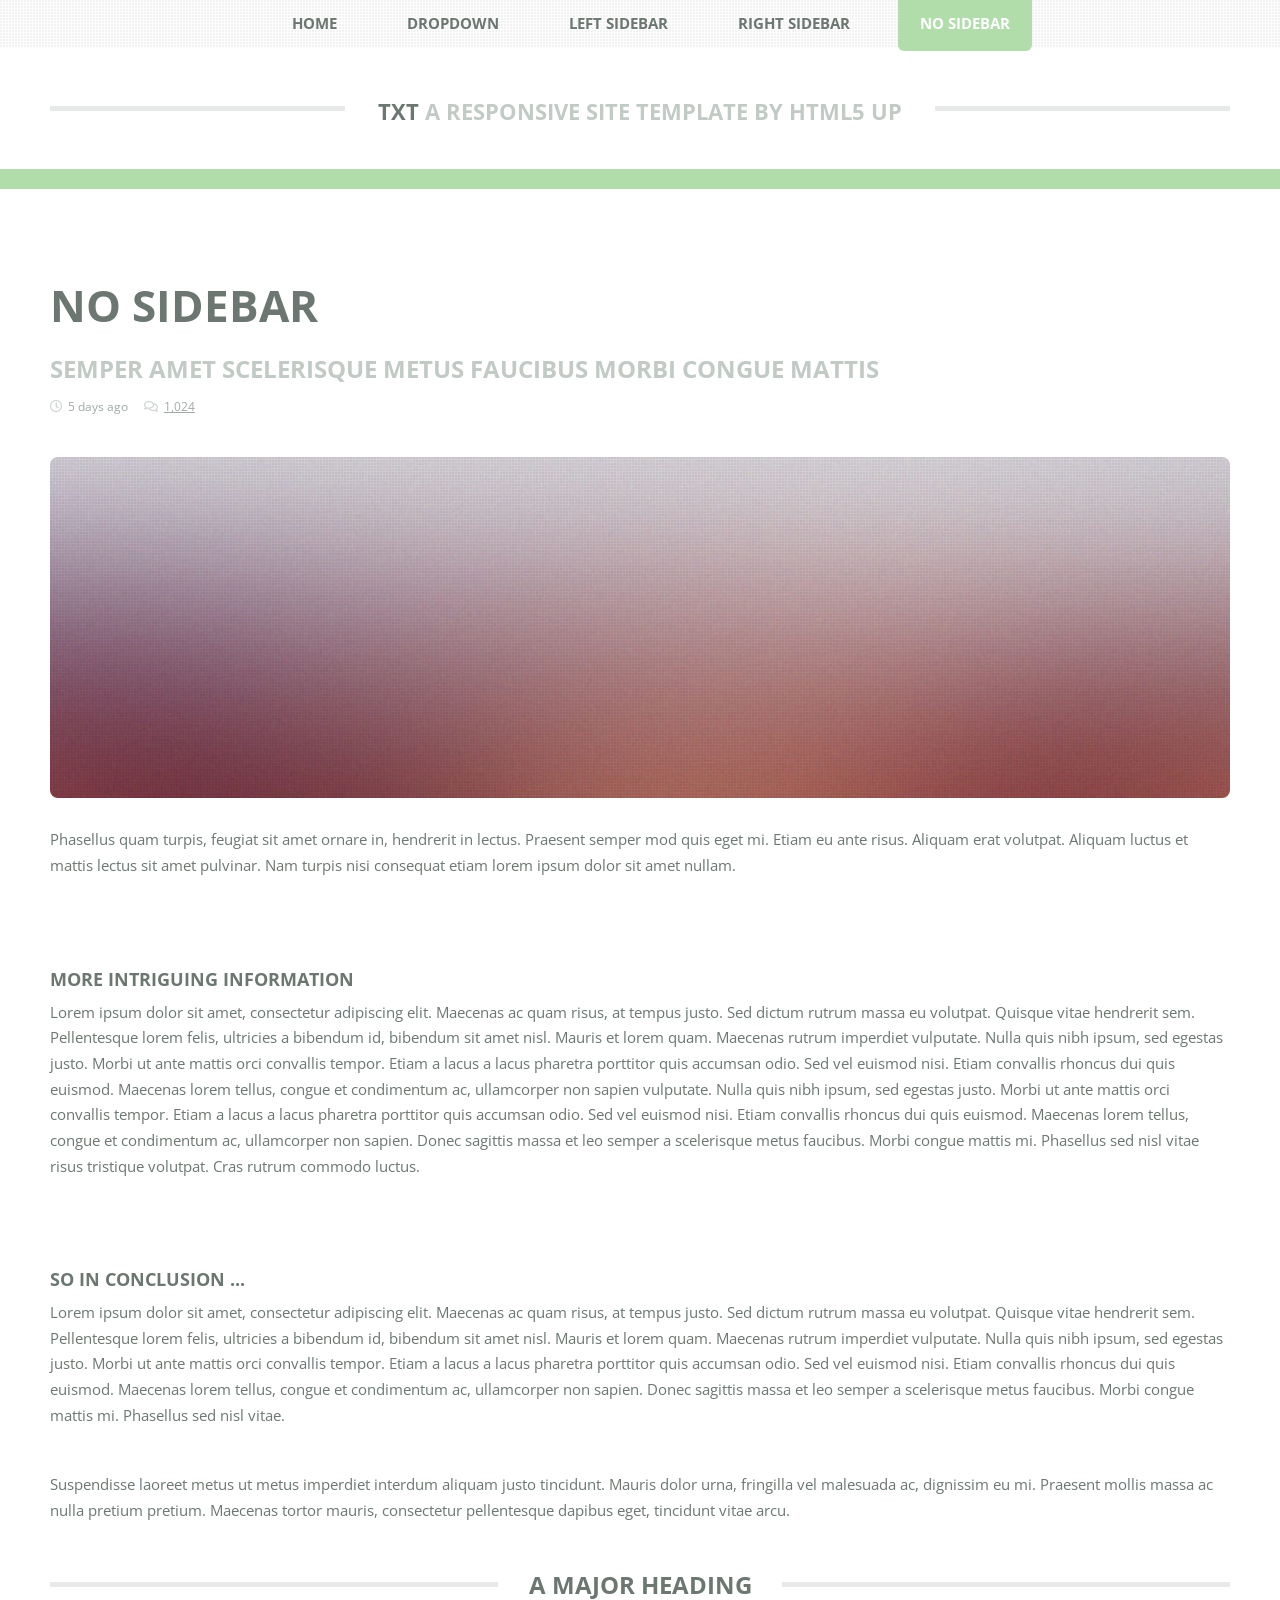
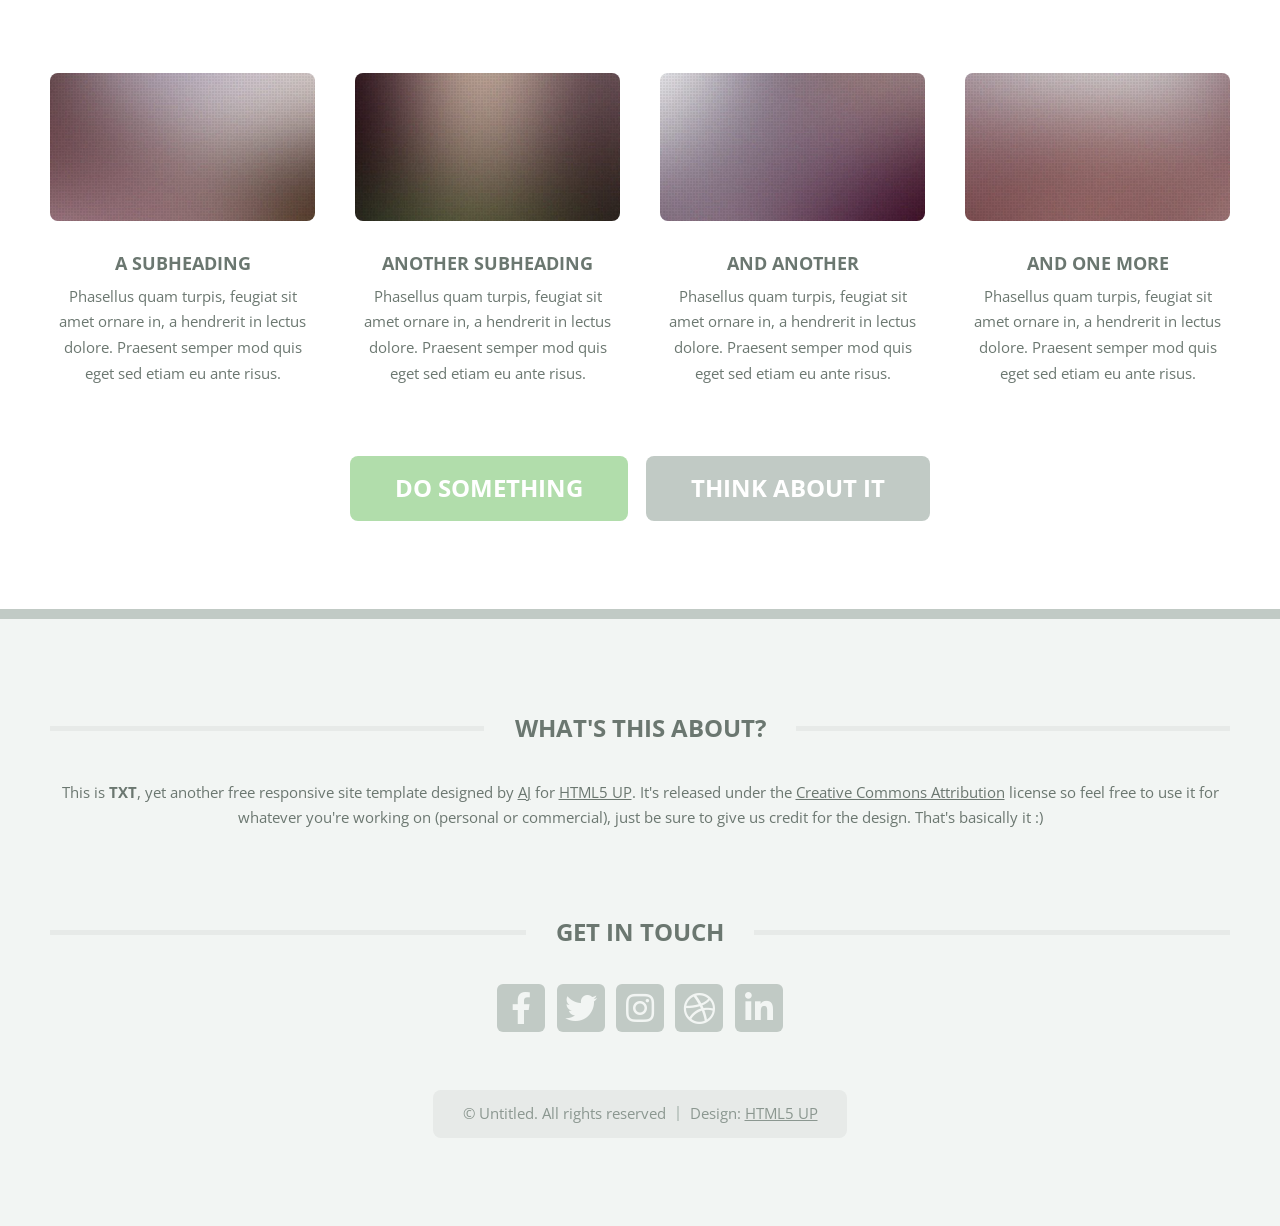
<file: Área de Trabalho/Pasta sem título/no-sidebar.html>
<!DOCTYPE HTML>
<!--
	TXT by HTML5 UP
	html5up.net | @ajlkn
	Free for personal and commercial use under the CCA 3.0 license (html5up.net/license)
-->
<html>
	<head>
		<title>No Sidebar - TXT by HTML5 UP</title>
		<meta charset="utf-8" />
		<meta name="viewport" content="width=device-width, initial-scale=1, user-scalable=no" />
		<link rel="stylesheet" href="assets/css/main.css" />
	</head>
	<body class="is-preload">
		<div id="page-wrapper">

			<!-- Header -->
				<header id="header">
					<div class="logo container">
						<div>
							<h1><a href="index.html" id="logo">TXT</a></h1>
							<p>A responsive site template by HTML5 UP</p>
						</div>
					</div>
				</header>

			<!-- Nav -->
				<nav id="nav">
					<ul>
						<li><a href="index.html">Home</a></li>
						<li>
							<a href="#">Dropdown</a>
							<ul>
								<li><a href="#">Lorem ipsum dolor</a></li>
								<li><a href="#">Magna phasellus</a></li>
								<li>
									<a href="#">Phasellus consequat</a>
									<ul>
										<li><a href="#">Lorem ipsum dolor</a></li>
										<li><a href="#">Phasellus consequat</a></li>
										<li><a href="#">Magna phasellus</a></li>
										<li><a href="#">Etiam dolore nisl</a></li>
									</ul>
								</li>
								<li><a href="#">Veroeros feugiat</a></li>
							</ul>
						</li>
						<li><a href="left-sidebar.html">Left Sidebar</a></li>
						<li><a href="right-sidebar.html">Right Sidebar</a></li>
						<li class="current"><a href="no-sidebar.html">No Sidebar</a></li>
					</ul>
				</nav>

			<!-- Main -->
				<section id="main">
					<div class="container">
						<div class="row">
							<div class="col-12">
								<div class="content">

									<!-- Content -->

										<article class="box page-content">

											<header>
												<h2>No Sidebar</h2>
												<p>Semper amet scelerisque metus faucibus morbi congue mattis</p>
												<ul class="meta">
													<li class="icon fa-clock">5 days ago</li>
													<li class="icon fa-comments"><a href="#">1,024</a></li>
												</ul>
											</header>

											<section>
												<span class="image featured"><img src="images/pic05.jpg" alt="" /></span>
												<p>
													Phasellus quam turpis, feugiat sit amet ornare in, hendrerit in lectus.
													Praesent semper mod quis eget mi. Etiam eu ante risus. Aliquam erat volutpat.
													Aliquam luctus et mattis lectus sit amet pulvinar. Nam turpis nisi
													consequat etiam lorem ipsum dolor sit amet nullam.
												</p>
											</section>

											<section>
												<h3>More intriguing information</h3>
												<p>
													Lorem ipsum dolor sit amet, consectetur adipiscing elit. Maecenas ac quam risus, at tempus
													justo. Sed dictum rutrum massa eu volutpat. Quisque vitae hendrerit sem. Pellentesque lorem felis,
													ultricies a bibendum id, bibendum sit amet nisl. Mauris et lorem quam. Maecenas rutrum imperdiet
													vulputate. Nulla quis nibh ipsum, sed egestas justo. Morbi ut ante mattis orci convallis tempor.
													Etiam a lacus a lacus pharetra porttitor quis accumsan odio. Sed vel euismod nisi. Etiam convallis
													rhoncus dui quis euismod. Maecenas lorem tellus, congue et condimentum ac, ullamcorper non sapien
													vulputate. Nulla quis nibh ipsum, sed egestas justo. Morbi ut ante mattis orci convallis tempor.
													Etiam a lacus a lacus pharetra porttitor quis accumsan odio. Sed vel euismod nisi. Etiam convallis
													rhoncus dui quis euismod. Maecenas lorem tellus, congue et condimentum ac, ullamcorper non sapien.
													Donec sagittis massa et leo semper a scelerisque metus faucibus. Morbi congue mattis mi.
													Phasellus sed nisl vitae risus tristique volutpat. Cras rutrum commodo luctus.
												</p>
											</section>

											<section>
												<h3>So in conclusion ...</h3>
												<p>
													Lorem ipsum dolor sit amet, consectetur adipiscing elit. Maecenas ac quam risus, at tempus
													justo. Sed dictum rutrum massa eu volutpat. Quisque vitae hendrerit sem. Pellentesque lorem felis,
													ultricies a bibendum id, bibendum sit amet nisl. Mauris et lorem quam. Maecenas rutrum imperdiet
													vulputate. Nulla quis nibh ipsum, sed egestas justo. Morbi ut ante mattis orci convallis tempor.
													Etiam a lacus a lacus pharetra porttitor quis accumsan odio. Sed vel euismod nisi. Etiam convallis
													rhoncus dui quis euismod. Maecenas lorem tellus, congue et condimentum ac, ullamcorper non sapien.
													Donec sagittis massa et leo semper a scelerisque metus faucibus. Morbi congue mattis mi.
													Phasellus sed nisl vitae.
												</p>
												<p>
													Suspendisse laoreet metus ut metus imperdiet interdum aliquam justo tincidunt. Mauris dolor urna,
													fringilla vel malesuada ac, dignissim eu mi. Praesent mollis massa ac nulla pretium pretium.
													Maecenas tortor mauris, consectetur pellentesque dapibus eget, tincidunt vitae arcu.
												</p>
											</section>

										</article>

								</div>
							</div>
							<div class="col-12">

								<!-- Features -->
									<section class="box features">
										<h2 class="major"><span>A Major Heading</span></h2>
										<div>
											<div class="row">
												<div class="col-3 col-6-medium col-12-small">

													<!-- Feature -->
														<section class="box feature">
															<a href="#" class="image featured"><img src="images/pic01.jpg" alt="" /></a>
															<h3><a href="#">A Subheading</a></h3>
															<p>
																Phasellus quam turpis, feugiat sit amet ornare in, a hendrerit in
																lectus dolore. Praesent semper mod quis eget sed etiam eu ante risus.
															</p>
														</section>

												</div>
												<div class="col-3 col-6-medium col-12-small">

													<!-- Feature -->
														<section class="box feature">
															<a href="#" class="image featured"><img src="images/pic02.jpg" alt="" /></a>
															<h3><a href="#">Another Subheading</a></h3>
															<p>
																Phasellus quam turpis, feugiat sit amet ornare in, a hendrerit in
																lectus dolore. Praesent semper mod quis eget sed etiam eu ante risus.
															</p>
														</section>

												</div>
												<div class="col-3 col-6-medium col-12-small">

													<!-- Feature -->
														<section class="box feature">
															<a href="#" class="image featured"><img src="images/pic03.jpg" alt="" /></a>
															<h3><a href="#">And Another</a></h3>
															<p>
																Phasellus quam turpis, feugiat sit amet ornare in, a hendrerit in
																lectus dolore. Praesent semper mod quis eget sed etiam eu ante risus.
															</p>
														</section>

												</div>
												<div class="col-3 col-6-medium col-12-small">

													<!-- Feature -->
														<section class="box feature">
															<a href="#" class="image featured"><img src="images/pic04.jpg" alt="" /></a>
															<h3><a href="#">And One More</a></h3>
															<p>
																Phasellus quam turpis, feugiat sit amet ornare in, a hendrerit in
																lectus dolore. Praesent semper mod quis eget sed etiam eu ante risus.
															</p>
														</section>

												</div>
												<div class="col-12">
													<ul class="actions">
														<li><a href="#" class="button large">Do Something</a></li>
														<li><a href="#" class="button alt large">Think About It</a></li>
													</ul>
												</div>
											</div>
										</div>
									</section>

							</div>
						</div>
					</div>
				</section>

			<!-- Footer -->
				<footer id="footer">
					<div class="container">
						<div class="row gtr-200">
							<div class="col-12">

								<!-- About -->
									<section>
										<h2 class="major"><span>What's this about?</span></h2>
										<p>
											This is <strong>TXT</strong>, yet another free responsive site template designed by
											<a href="http://twitter.com/ajlkn">AJ</a> for <a href="http://html5up.net">HTML5 UP</a>. It's released under the
											<a href="http://html5up.net/license/">Creative Commons Attribution</a> license so feel free to use it for
											whatever you're working on (personal or commercial), just be sure to give us credit for the design.
											That's basically it :)
										</p>
									</section>

							</div>
							<div class="col-12">

								<!-- Contact -->
									<section>
										<h2 class="major"><span>Get in touch</span></h2>
										<ul class="contact">
											<li><a class="icon brands fa-facebook-f" href="#"><span class="label">Facebook</span></a></li>
											<li><a class="icon brands fa-twitter" href="#"><span class="label">Twitter</span></a></li>
											<li><a class="icon brands fa-instagram" href="#"><span class="label">Instagram</span></a></li>
											<li><a class="icon brands fa-dribbble" href="#"><span class="label">Dribbble</span></a></li>
											<li><a class="icon brands fa-linkedin-in" href="#"><span class="label">LinkedIn</span></a></li>
										</ul>
									</section>

							</div>
						</div>

						<!-- Copyright -->
							<div id="copyright">
								<ul class="menu">
									<li>&copy; Untitled. All rights reserved</li><li>Design: <a href="http://html5up.net">HTML5 UP</a></li>
								</ul>
							</div>

					</div>
				</footer>

		</div>

		<!-- Scripts -->
			<script src="assets/js/jquery.min.js"></script>
			<script src="assets/js/jquery.dropotron.min.js"></script>
			<script src="assets/js/jquery.scrolly.min.js"></script>
			<script src="assets/js/browser.min.js"></script>
			<script src="assets/js/breakpoints.min.js"></script>
			<script src="assets/js/util.js"></script>
			<script src="assets/js/main.js"></script>

	</body>
</html>
</file>
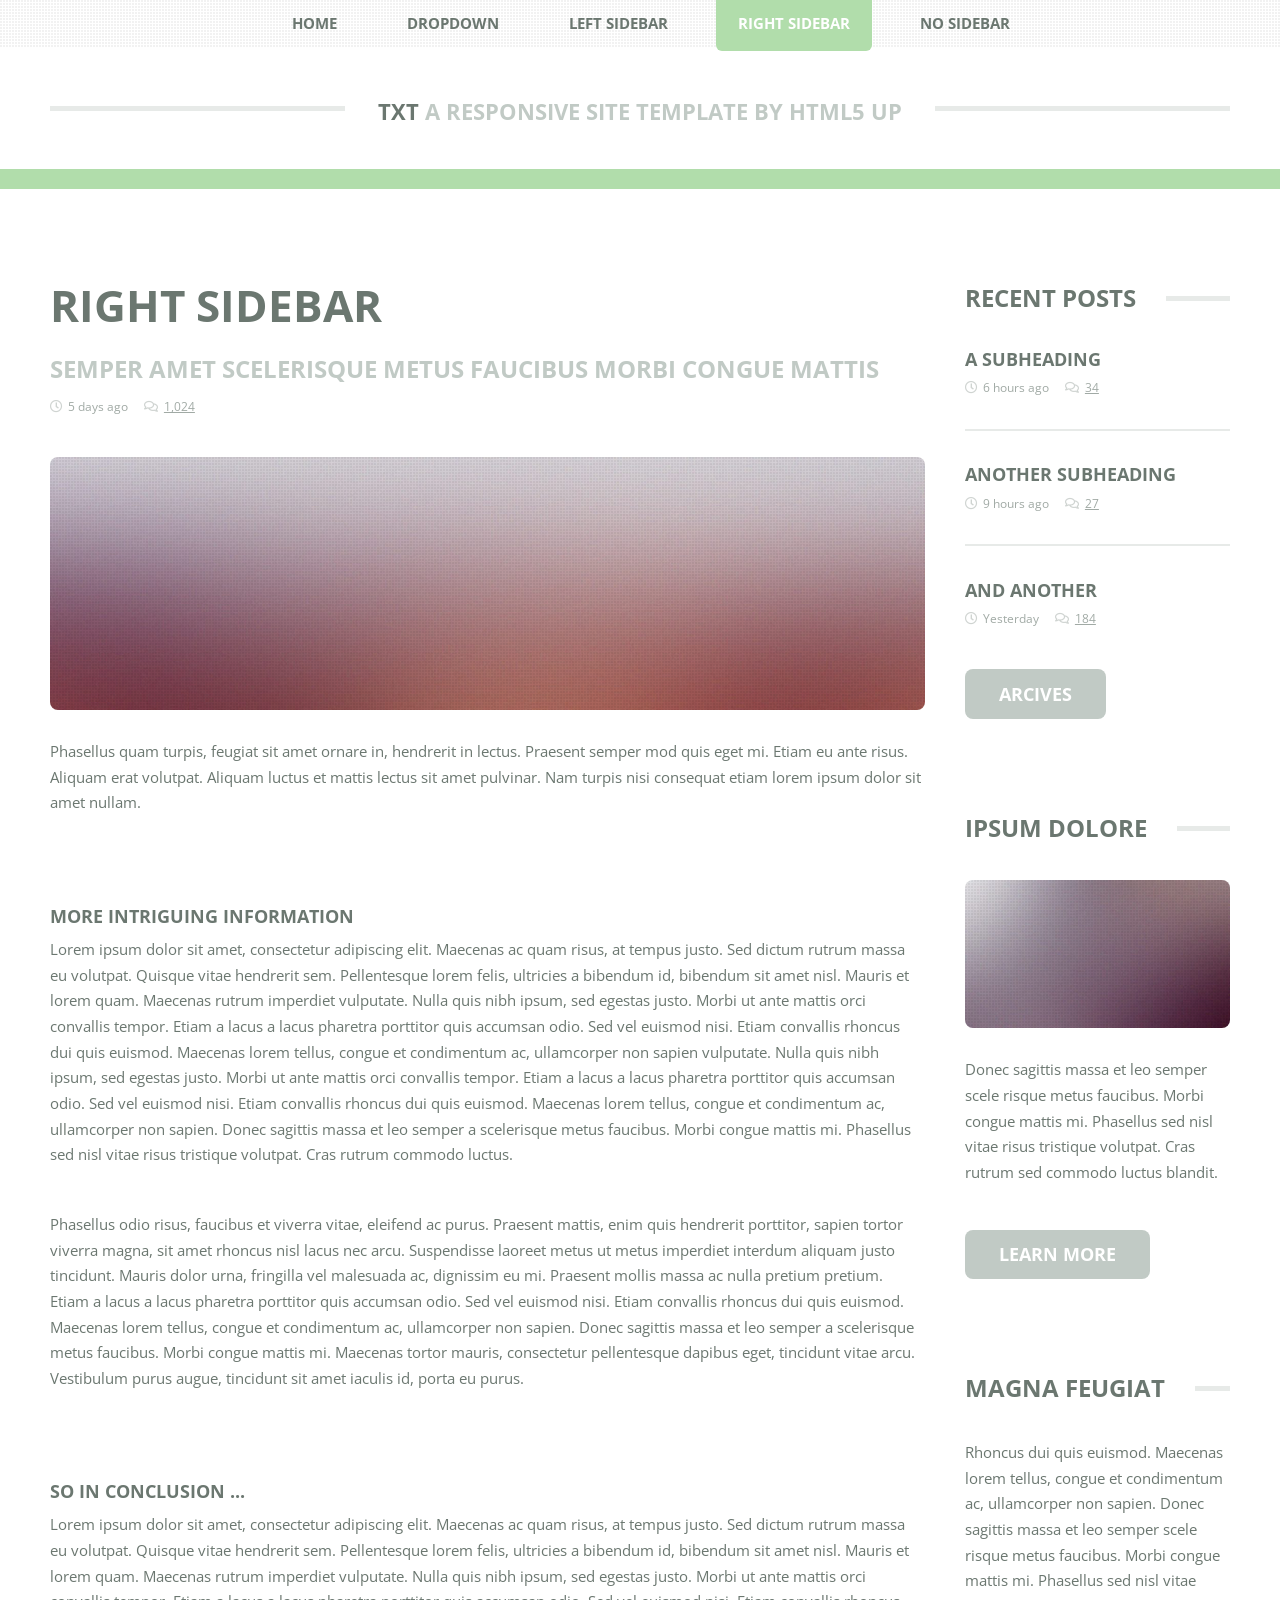
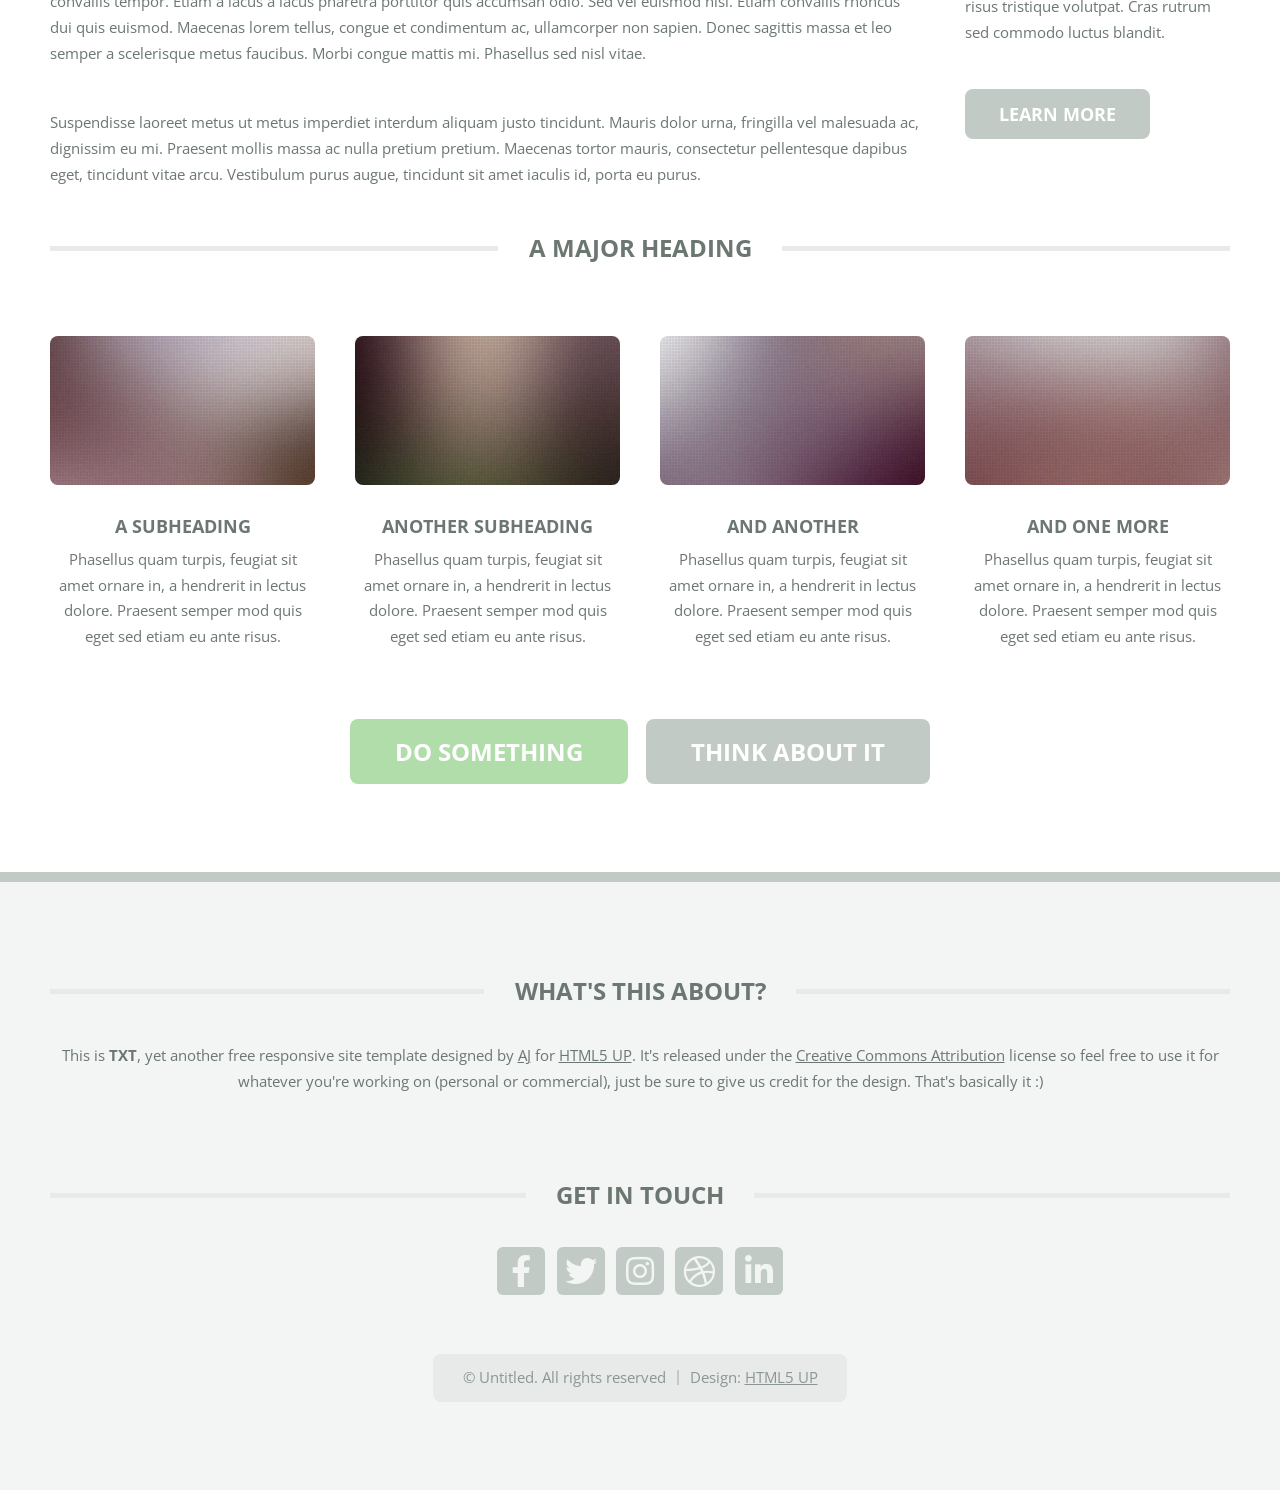
<file: Área de Trabalho/Pasta sem título/right-sidebar.html>
<!DOCTYPE HTML>
<!--
	TXT by HTML5 UP
	html5up.net | @ajlkn
	Free for personal and commercial use under the CCA 3.0 license (html5up.net/license)
-->
<html>
	<head>
		<title>Right Sidebar - TXT by HTML5 UP</title>
		<meta charset="utf-8" />
		<meta name="viewport" content="width=device-width, initial-scale=1, user-scalable=no" />
		<link rel="stylesheet" href="assets/css/main.css" />
	</head>
	<body class="is-preload">
		<div id="page-wrapper">

			<!-- Header -->
				<header id="header">
					<div class="logo container">
						<div>
							<h1><a href="index.html" id="logo">TXT</a></h1>
							<p>A responsive site template by HTML5 UP</p>
						</div>
					</div>
				</header>

			<!-- Nav -->
				<nav id="nav">
					<ul>
						<li><a href="index.html">Home</a></li>
						<li>
							<a href="#">Dropdown</a>
							<ul>
								<li><a href="#">Lorem ipsum dolor</a></li>
								<li><a href="#">Magna phasellus</a></li>
								<li>
									<a href="#">Phasellus consequat</a>
									<ul>
										<li><a href="#">Lorem ipsum dolor</a></li>
										<li><a href="#">Phasellus consequat</a></li>
										<li><a href="#">Magna phasellus</a></li>
										<li><a href="#">Etiam dolore nisl</a></li>
									</ul>
								</li>
								<li><a href="#">Veroeros feugiat</a></li>
							</ul>
						</li>
						<li><a href="left-sidebar.html">Left Sidebar</a></li>
						<li class="current"><a href="right-sidebar.html">Right Sidebar</a></li>
						<li><a href="no-sidebar.html">No Sidebar</a></li>
					</ul>
				</nav>

			<!-- Main -->
				<section id="main">
					<div class="container">
						<div class="row">
							<div class="col-9 col-12-medium">
								<div class="content">

									<!-- Content -->

										<article class="box page-content">

											<header>
												<h2>Right Sidebar</h2>
												<p>Semper amet scelerisque metus faucibus morbi congue mattis</p>
												<ul class="meta">
													<li class="icon fa-clock">5 days ago</li>
													<li class="icon fa-comments"><a href="#">1,024</a></li>
												</ul>
											</header>

											<section>
												<span class="image featured"><img src="images/pic05.jpg" alt="" /></span>
												<p>
													Phasellus quam turpis, feugiat sit amet ornare in, hendrerit in lectus.
													Praesent semper mod quis eget mi. Etiam eu ante risus. Aliquam erat volutpat.
													Aliquam luctus et mattis lectus sit amet pulvinar. Nam turpis nisi
													consequat etiam lorem ipsum dolor sit amet nullam.
												</p>
											</section>

											<section>
												<h3>More intriguing information</h3>
												<p>
													Lorem ipsum dolor sit amet, consectetur adipiscing elit. Maecenas ac quam risus, at tempus
													justo. Sed dictum rutrum massa eu volutpat. Quisque vitae hendrerit sem. Pellentesque lorem felis,
													ultricies a bibendum id, bibendum sit amet nisl. Mauris et lorem quam. Maecenas rutrum imperdiet
													vulputate. Nulla quis nibh ipsum, sed egestas justo. Morbi ut ante mattis orci convallis tempor.
													Etiam a lacus a lacus pharetra porttitor quis accumsan odio. Sed vel euismod nisi. Etiam convallis
													rhoncus dui quis euismod. Maecenas lorem tellus, congue et condimentum ac, ullamcorper non sapien
													vulputate. Nulla quis nibh ipsum, sed egestas justo. Morbi ut ante mattis orci convallis tempor.
													Etiam a lacus a lacus pharetra porttitor quis accumsan odio. Sed vel euismod nisi. Etiam convallis
													rhoncus dui quis euismod. Maecenas lorem tellus, congue et condimentum ac, ullamcorper non sapien.
													Donec sagittis massa et leo semper a scelerisque metus faucibus. Morbi congue mattis mi.
													Phasellus sed nisl vitae risus tristique volutpat. Cras rutrum commodo luctus.
												</p>
												<p>
													Phasellus odio risus, faucibus et viverra vitae, eleifend ac purus. Praesent mattis, enim
													quis hendrerit porttitor, sapien tortor viverra magna, sit amet rhoncus nisl lacus nec arcu.
													Suspendisse laoreet metus ut metus imperdiet interdum aliquam justo tincidunt. Mauris dolor urna,
													fringilla vel malesuada ac, dignissim eu mi. Praesent mollis massa ac nulla pretium pretium.
													Etiam a lacus a lacus pharetra porttitor quis accumsan odio. Sed vel euismod nisi. Etiam convallis
													rhoncus dui quis euismod. Maecenas lorem tellus, congue et condimentum ac, ullamcorper non sapien.
													Donec sagittis massa et leo semper a scelerisque metus faucibus. Morbi congue mattis mi.
													Maecenas tortor mauris, consectetur pellentesque dapibus eget, tincidunt vitae arcu.
													Vestibulum purus augue, tincidunt sit amet iaculis id, porta eu purus.
												</p>
											</section>

											<section>
												<h3>So in conclusion ...</h3>
												<p>
													Lorem ipsum dolor sit amet, consectetur adipiscing elit. Maecenas ac quam risus, at tempus
													justo. Sed dictum rutrum massa eu volutpat. Quisque vitae hendrerit sem. Pellentesque lorem felis,
													ultricies a bibendum id, bibendum sit amet nisl. Mauris et lorem quam. Maecenas rutrum imperdiet
													vulputate. Nulla quis nibh ipsum, sed egestas justo. Morbi ut ante mattis orci convallis tempor.
													Etiam a lacus a lacus pharetra porttitor quis accumsan odio. Sed vel euismod nisi. Etiam convallis
													rhoncus dui quis euismod. Maecenas lorem tellus, congue et condimentum ac, ullamcorper non sapien.
													Donec sagittis massa et leo semper a scelerisque metus faucibus. Morbi congue mattis mi.
													Phasellus sed nisl vitae.
												</p>
												<p>
													Suspendisse laoreet metus ut metus imperdiet interdum aliquam justo tincidunt. Mauris dolor urna,
													fringilla vel malesuada ac, dignissim eu mi. Praesent mollis massa ac nulla pretium pretium.
													Maecenas tortor mauris, consectetur pellentesque dapibus eget, tincidunt vitae arcu.
													Vestibulum purus augue, tincidunt sit amet iaculis id, porta eu purus.
												</p>
											</section>

										</article>

								</div>
							</div>
							<div class="col-3 col-12-medium">
								<div class="sidebar">

									<!-- Sidebar -->

										<!-- Recent Posts -->
											<section>
												<h2 class="major"><span>Recent Posts</span></h2>
												<ul class="divided">
													<li>
														<article class="box post-summary">
															<h3><a href="#">A Subheading</a></h3>
															<ul class="meta">
																<li class="icon fa-clock">6 hours ago</li>
																<li class="icon fa-comments"><a href="#">34</a></li>
															</ul>
														</article>
													</li>
													<li>
														<article class="box post-summary">
															<h3><a href="#">Another Subheading</a></h3>
															<ul class="meta">
																<li class="icon fa-clock">9 hours ago</li>
																<li class="icon fa-comments"><a href="#">27</a></li>
															</ul>
														</article>
													</li>
													<li>
														<article class="box post-summary">
															<h3><a href="#">And Another</a></h3>
															<ul class="meta">
																<li class="icon fa-clock">Yesterday</li>
																<li class="icon fa-comments"><a href="#">184</a></li>
															</ul>
														</article>
													</li>
												</ul>
												<a href="#" class="button alt">Arcives</a>
											</section>

										<!-- Something -->
											<section>
												<h2 class="major"><span>Ipsum Dolore</span></h2>
												<a href="#" class="image featured"><img src="images/pic03.jpg" alt="" /></a>
												<p>
													Donec sagittis massa et leo semper scele risque metus faucibus. Morbi congue mattis mi.
													Phasellus sed nisl vitae risus tristique volutpat. Cras rutrum sed commodo luctus blandit.
												</p>
												<a href="#" class="button alt">Learn more</a>
											</section>

										<!-- Something -->
											<section>
												<h2 class="major"><span>Magna Feugiat</span></h2>
												<p>
													Rhoncus dui quis euismod. Maecenas lorem tellus, congue et condimentum ac, ullamcorper non sapien.
													Donec sagittis massa et leo semper scele risque metus faucibus. Morbi congue mattis mi.
													Phasellus sed nisl vitae risus tristique volutpat. Cras rutrum sed commodo luctus blandit.
												</p>
												<a href="#" class="button alt">Learn more</a>
											</section>

								</div>
							</div>
							<div class="col-12">

								<!-- Features -->
									<section class="box features">
										<h2 class="major"><span>A Major Heading</span></h2>
										<div>
											<div class="row">
												<div class="col-3 col-6-medium col-12-small">

													<!-- Feature -->
														<section class="box feature">
															<a href="#" class="image featured"><img src="images/pic01.jpg" alt="" /></a>
															<h3><a href="#">A Subheading</a></h3>
															<p>
																Phasellus quam turpis, feugiat sit amet ornare in, a hendrerit in
																lectus dolore. Praesent semper mod quis eget sed etiam eu ante risus.
															</p>
														</section>

												</div>
												<div class="col-3 col-6-medium col-12-small">

													<!-- Feature -->
														<section class="box feature">
															<a href="#" class="image featured"><img src="images/pic02.jpg" alt="" /></a>
															<h3><a href="#">Another Subheading</a></h3>
															<p>
																Phasellus quam turpis, feugiat sit amet ornare in, a hendrerit in
																lectus dolore. Praesent semper mod quis eget sed etiam eu ante risus.
															</p>
														</section>

												</div>
												<div class="col-3 col-6-medium col-12-small">

													<!-- Feature -->
														<section class="box feature">
															<a href="#" class="image featured"><img src="images/pic03.jpg" alt="" /></a>
															<h3><a href="#">And Another</a></h3>
															<p>
																Phasellus quam turpis, feugiat sit amet ornare in, a hendrerit in
																lectus dolore. Praesent semper mod quis eget sed etiam eu ante risus.
															</p>
														</section>

												</div>
												<div class="col-3 col-6-medium col-12-small">

													<!-- Feature -->
														<section class="box feature">
															<a href="#" class="image featured"><img src="images/pic04.jpg" alt="" /></a>
															<h3><a href="#">And One More</a></h3>
															<p>
																Phasellus quam turpis, feugiat sit amet ornare in, a hendrerit in
																lectus dolore. Praesent semper mod quis eget sed etiam eu ante risus.
															</p>
														</section>

												</div>
												<div class="col-12">
													<ul class="actions">
														<li><a href="#" class="button large">Do Something</a></li>
														<li><a href="#" class="button alt large">Think About It</a></li>
													</ul>
												</div>
											</div>
										</div>
									</section>

							</div>
						</div>
					</div>
				</section>

			<!-- Footer -->
				<footer id="footer">
					<div class="container">
						<div class="row gtr-200">
							<div class="col-12">

								<!-- About -->
									<section>
										<h2 class="major"><span>What's this about?</span></h2>
										<p>
											This is <strong>TXT</strong>, yet another free responsive site template designed by
											<a href="http://twitter.com/ajlkn">AJ</a> for <a href="http://html5up.net">HTML5 UP</a>. It's released under the
											<a href="http://html5up.net/license/">Creative Commons Attribution</a> license so feel free to use it for
											whatever you're working on (personal or commercial), just be sure to give us credit for the design.
											That's basically it :)
										</p>
									</section>

							</div>
							<div class="col-12">

								<!-- Contact -->
									<section>
										<h2 class="major"><span>Get in touch</span></h2>
										<ul class="contact">
											<li><a class="icon brands fa-facebook-f" href="#"><span class="label">Facebook</span></a></li>
											<li><a class="icon brands fa-twitter" href="#"><span class="label">Twitter</span></a></li>
											<li><a class="icon brands fa-instagram" href="#"><span class="label">Instagram</span></a></li>
											<li><a class="icon brands fa-dribbble" href="#"><span class="label">Dribbble</span></a></li>
											<li><a class="icon brands fa-linkedin-in" href="#"><span class="label">LinkedIn</span></a></li>
										</ul>
									</section>

							</div>
						</div>

						<!-- Copyright -->
							<div id="copyright">
								<ul class="menu">
									<li>&copy; Untitled. All rights reserved</li><li>Design: <a href="http://html5up.net">HTML5 UP</a></li>
								</ul>
							</div>

					</div>
				</footer>

		</div>

		<!-- Scripts -->
			<script src="assets/js/jquery.min.js"></script>
			<script src="assets/js/jquery.dropotron.min.js"></script>
			<script src="assets/js/jquery.scrolly.min.js"></script>
			<script src="assets/js/browser.min.js"></script>
			<script src="assets/js/breakpoints.min.js"></script>
			<script src="assets/js/util.js"></script>
			<script src="assets/js/main.js"></script>

	</body>
</html>
</file>
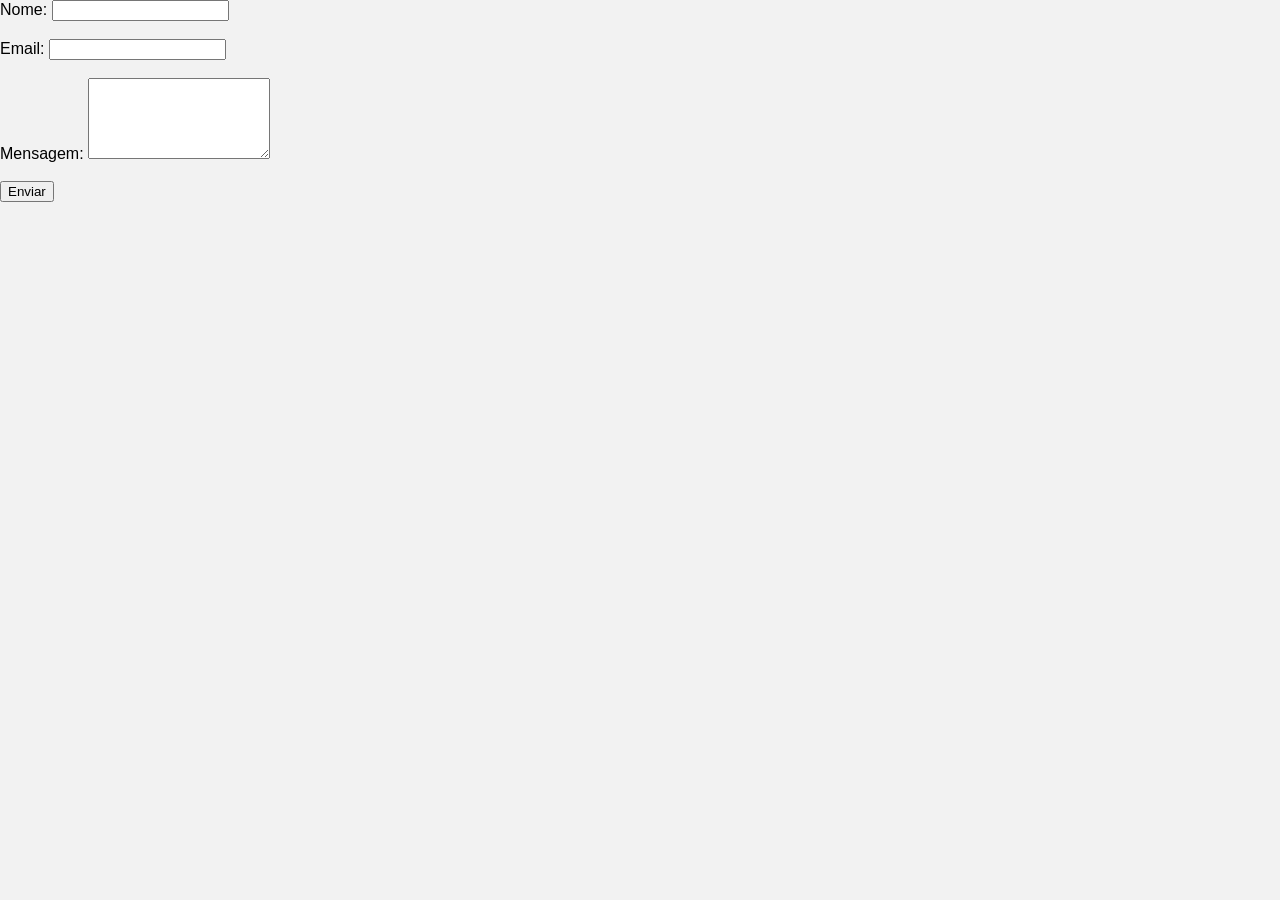
<file: Área de Trabalho/prog-internet2026-main/Área de Trabalho/prog-internet2026-main/Área de Trabalho/prog-internet2026-main/Área de Trabalho/prog-internet2026-main/Área de Trabalho/prog-internet2026-main/Área de Trabalho/roteiro02/contato.html>
<!DOCTYPE html>
<html lang="en">
<head>
    <meta charset="UTF-8">
    <meta name="viewport" content="width=device-width, initial-scale=1.0">
    <title>Formulário de Contato</title>
    <link rel="stylesheet" href="assets/css/style.css">
</head>
<body>
    <form>
        <label for="nome">Nome:</label>
        <input type="text" id="nome" name="nome" required><br><br>

        <label for="email">Email:</label>
        <input type="email" id="email" name="email" required><br><br>

        <label for="mensagem">Mensagem:</label>
        <textarea id="mensagem" name="mensagem" rows="5" required></textarea><br><br>

        <input type="submit" value="Enviar">
    </form>
</body>
</html>
</file>
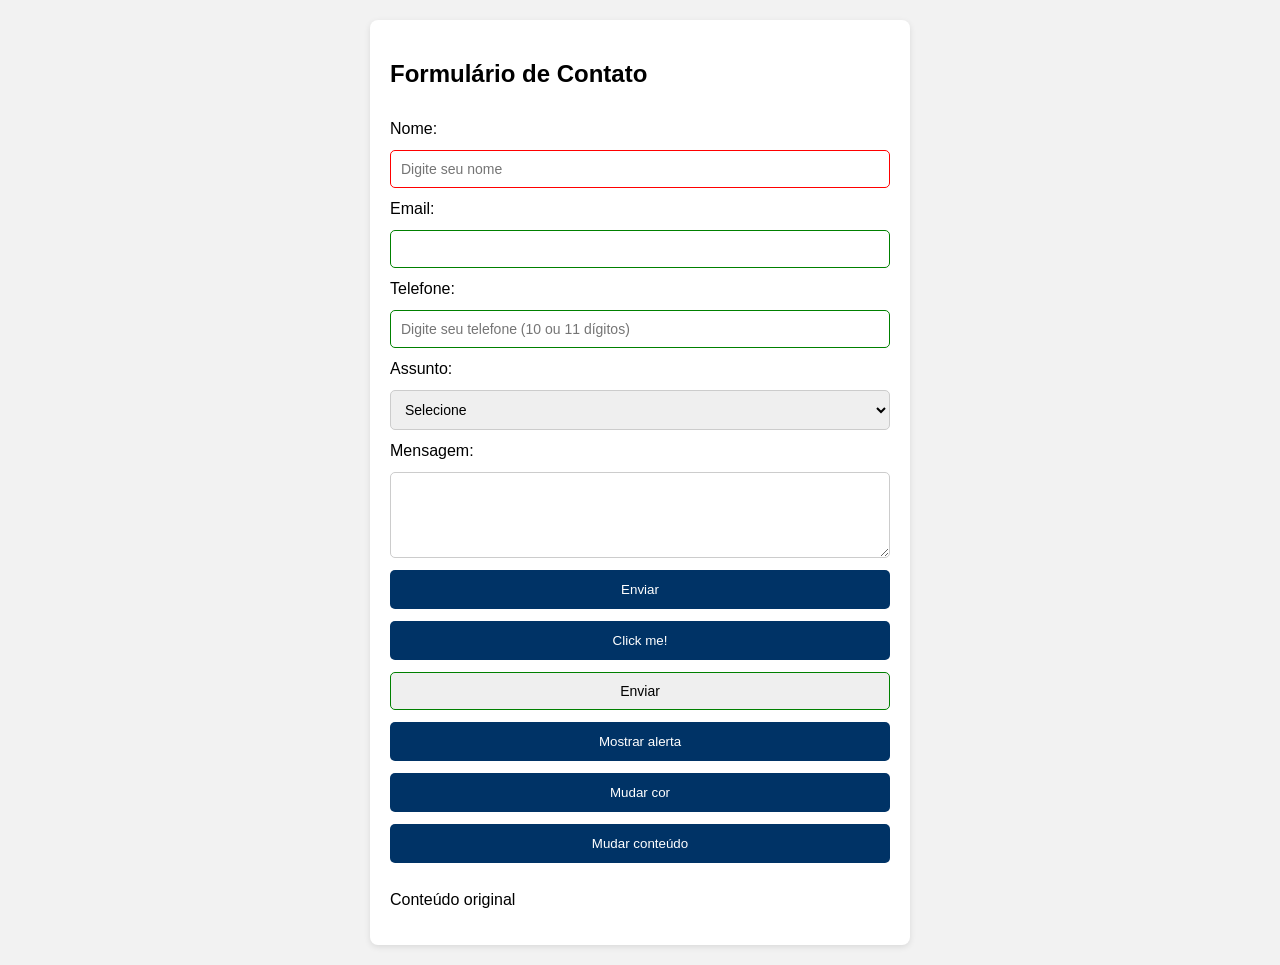
<file: Área de Trabalho/prog-internet2026-main/Área de Trabalho/prog-internet2026-main/Área de Trabalho/prog-internet2026-main/Área de Trabalho/prog-internet2026-main/Área de Trabalho/prog-internet2026-main/Área de Trabalho/prog-internet2026-main/Área de Trabalho/roteiro02/contato.html>
<!DOCTYPE html>
<html lang="en">

<head>
    <meta charset="UTF-8">
    <meta name="viewport" content="width=device-width, initial-scale=1.0">
    <title>Formulário de Contato</title>
    <link rel="stylesheet" href="assets/css/style.css">
</head>

<body>
    <form class="form-contato">

        <h2>Formulário de Contato</h2>

        <label for="nome">Nome:</label>
        <input type="text" id="nome" required minlength="3" placeholder="Digite seu nome">
        
        <label for="email">Email:</label>
        <input type="email" id="email">
        <label for="telefone">Telefone:</label>
        <input type="tel" id="telefone" pattern="[0-9]{10,11}" placeholder="Digite seu telefone (10 ou 11 dígitos)">
        
        <label for="assunto">Assunto:</label>
        <select id="assunto">
            <option value="">Selecione</option>
            <option value="duvida">Dúvida</option>
            <option value="sugestao">Sugestão</option>
            <option value="contato">Contato</option>
        </select>

        <label for="mensagem">Mensagem:</label>
        <textarea id="mensagem" rows="4" required></textarea>
        
        <button type="submit">Enviar</button>
        <button type="button" onclick="document.getElementById('nome').value = 'Hello Yan!'">Click me!</button>
        <input type="submit" value="Enviar">

        <button id="btnAlerta">Mostrar alerta</button>
        <button id="btnCor">Mudar cor</button>
        <button id="btnConteudo">Mudar conteúdo</button>
        <p id="conteudo">Conteúdo original</p>

    </form>
    <script src="assets/js/script.js"></script>
</body>

</html>
</file>
<file: Área de Trabalho/prog-internet2026-main/Área de Trabalho/roteiro02/assets/css/style.css>
body {
    font-family: Arial, sans-serif;
    margin: 0;
    background-color: #f2f2f2;
}

.container {
    width: 80%;
    margin: 0 auto;
}

header {
    background-color: #003366;
    color: white;
    padding: 20px;
    text-align: center;
}

nav ul {
    display: flex;
    justify-content: center;
    gap: 20px;
    list-style: none;
    padding: 0;
}

nav li {
    /* display: inline; */
    margin: 0 15px;
}

nav a {
    text-decoration: none;
    color: #003366;
    font-weight: bold;
}

nav a:hover {
    color: #ff6600;
}

footer {
    margin-top: 20px;
    font-size: 14px;
    text-align: center;
}

section {
    background-color: white;
    padding: 20px;
    margin-top: 20px;
    border-radius: 8px;
    box-shadow: 0px 2px 6px rgba(0,0,0,0.1);
    
}

.cards{
    display: flex;
    gap: 20px;
    /* border-radius: 8px; */
    /* box-shadow: 0px 2px 6px rgba(0,0,0,0.1); */
    justify-content: center;
    text-align: center;
}

.card{
    display: flex;
    flex-direction: column;
    background-color: white;
    padding: 20px;
    width: 250px;
    border-radius: 8px;
    box-shadow: 0px 2px 8px rgba(0,0,0,0.1);
    text-align: center;
}

.card img {
    width: 100%;
    border-radius: 5px;
    margin-bottom: 10px;
}

.card:hover { /* hover = quando passa mouse em cima */
    transform: rotate(1deg);
    box-shadow: 0px, 4px 12px rgba(0,0,0,0.2);
    transition: all 0.3s ease;
}

.card:active { /* active = quando clica */
    transform: rotate(-2deg);
    box-shadow: 0px, 4px 12px rgba(0,0,0,0.2);
    transition: all 0.3s ease;
}

.cards:hover {
    transform: scale(1.01);
    box-shadow: 10px, 20px 20px rgba(0,0,0,0.2);
    background-color: #003366;
    transition: all 0.3s ease;
}

@media(max-width: 768px){
.cards{
flex-direction: column;
align-items: center;
}
}
</file>
<file: Área de Trabalho/prog-internet2026-main/Área de Trabalho/prog-internet2026-main/Área de Trabalho/roteiro02/assets/css/style.css>
body {
    font-family: Arial, sans-serif;
    margin: 0;
    background-color: #f2f2f2;
}

.container {
    width: 80%;
    margin: 0 auto;
}

header {
    background-color: #003366;
    color: white;
    padding: 20px;
    text-align: center;
}

nav ul {
    list-style: none;
    padding: 0;
    text-align: center;
}

nav li {
    /* display: inline; */
    margin: 0 15px;
}

nav a {
    text-decoration: none;
    color: #003366;
    font-weight: bold;
}

nav a:hover {
    color: #ff6600;
}

footer {
    margin-top: 20px;
    font-size: 14px;
    text-align: center;
}

section {
    background-color: white;
    padding: 20px;
    margin-top: 20px;
    border-radius: 8px;
    box-shadow: 0px 2px 6px rgba(0,0,0,0.1);
    
}

.cards{
    display: flex;
    gap: 20px;
    /* border-radius: 8px; */
    /* box-shadow: 0px 2px 6px rgba(0,0,0,0.1); */
    justify-content: center;
    text-align: center;
}

.card{
    display: flex;
    flex-direction: column;
    background-color: white;
    padding: 20px;
    width: 250px;
    border-radius: 8px;
    box-shadow: 0px 2px 8px rgba(0,0,0,0.1);
    text-align: center;
}

.card img {
    width: 100%;
    border-radius: 5px;
    margin-bottom: 10px;
}

.card:hover { /* hover = quando passa mouse em cima */
    transform: rotate(1deg);
    box-shadow: 0px, 4px 12px rgba(0,0,0,0.2);
    transition: all 0.3s ease;
}

.card:active { /* active = quando clica */
    transform: rotate(-2deg);
    box-shadow: 0px, 4px 12px rgba(0,0,0,0.2);
    transition: all 0.3s ease;
}

.cards:hover {
    transform: scale(1.01);
    box-shadow: 10px, 20px 20px rgba(0,0,0,0.2);
    background-color: #003366;
    transition: all 0.3s ease;
}

@media(max-width: 768px){
.cards{
flex-direction: column;
align-items: center;
}
}
</file>
<file: Área de Trabalho/prog-internet2026-main/Área de Trabalho/prog-internet2026-main/Área de Trabalho/prog-internet2026-main/Área de Trabalho/prog-internet2026-main/Área de Trabalho/prog-internet2026-main/Área de Trabalho/prog-internet2026-main/Área de Trabalho/roteiro02/assets/css/style.css>
body {
    font-family: Arial, sans-serif;
    margin: 0;
    background-color: #f2f2f2;
}

.container {
    width: 80%;
    margin: 0 auto;
}

header {
    background-color: #003366;
    color: white;
    padding: 20px;
    text-align: center;
}

nav ul {
    display: flex;
    justify-content: center;
    gap: 20px;
    list-style: none;
    padding: 0;
}

nav li {
    /* display: inline; */
    margin: 0 15px;
}

nav a {
    text-decoration: none;
    color: #003366;
    font-weight: bold;
}

nav a:hover {
    color: #ff6600;
}

footer {
    margin-top: 20px;
    font-size: 14px;
    text-align: center;
}

section {
    background-color: white;
    padding: 20px;
    margin-top: 20px;
    border-radius: 8px;
    box-shadow: 0px 2px 6px rgba(0,0,0,0.1);
    
}

.cards{
    display: flex;
    gap: 20px;
    /* border-radius: 8px; */
    /* box-shadow: 0px 2px 6px rgba(0,0,0,0.1); */
    justify-content: center;
    text-align: center;
}

.card{
    display: flex;
    flex-direction: column;
    background-color: white;
    padding: 20px;
    width: 250px;
    border-radius: 8px;
    box-shadow: 0px 2px 8px rgba(0,0,0,0.1);
    text-align: center;
}

.card img {
    width: 100%;
    border-radius: 5px;
    margin-bottom: 10px;
}

.card:hover { /* hover = quando passa mouse em cima */
    transform: rotate(1deg);
    box-shadow: 0px, 4px 12px rgba(0,0,0,0.2);
    transition: all 0.3s ease;
}

.card:active { /* active = quando clica */
    transform: rotate(-2deg);
    box-shadow: 0px, 4px 12px rgba(0,0,0,0.2);
    transition: all 0.3s ease;
}

.cards:hover {
    transform: scale(1.01);
    box-shadow: 10px, 20px 20px rgba(0,0,0,0.2);
    background-color: #003366;
    transition: all 0.3s ease;
}

@media(max-width: 768px){
.cards{
flex-direction: column;
align-items: center;
}
}

form {
display: flex;
flex-direction: column;
gap: 12px;
background-color: white;
padding: 20px;
border-radius: 8px;
box-shadow: 0px 2px 6px rgba(0,0,0,0.1);
max-width: 500px;
margin: 20px auto;
}

input, textarea, select {
padding: 10px;
border: 1px solid #ccc;
border-radius: 5px;
font-size: 14px;
}

input:focus, textarea:focus, select:focus {
outline: none;
border-color: #003366;
box-shadow: 0 0 5px rgba(0,51,102,0.3);
}

button {
background-color: #003366;
color: white;
padding: 12px;
border: none;
border-radius: 5px;
cursor: pointer;
transition: background-color 0.3s ease;
}

button:hover {
background-color: #0055aa;
}

input:valid {
border-color: green;
}
input:invalid {
border-color: red;
}

@media(max-width: 768px){
form {
width: 90%;
}
}
</file>
<file: Área de Trabalho/prog-internet2026-main/Área de Trabalho/prog-internet2026-main/Área de Trabalho/prog-internet2026-main/Área de Trabalho/prog-internet2026-main/Área de Trabalho/prog-internet2026-main/Área de Trabalho/roteiro02/assets/css/style.css>
body {
    font-family: Arial, sans-serif;
    margin: 0;
    background-color: #f2f2f2;
}

.container {
    width: 80%;
    margin: 0 auto;
}

header {
    background-color: #003366;
    color: white;
    padding: 20px;
    text-align: center;
}

nav ul {
    list-style: none;
    padding: 0;
    text-align: center;
}

nav li {
    /* display: inline; */
    margin: 0 15px;
}

nav a {
    text-decoration: none;
    color: #003366;
    font-weight: bold;
}

nav a:hover {
    color: #ff6600;
}

footer {
    margin-top: 20px;
    font-size: 14px;
    text-align: center;
}

section {
    background-color: white;
    padding: 20px;
    margin-top: 20px;
    border-radius: 8px;
    box-shadow: 0px 2px 6px rgba(0,0,0,0.1);
    
}

.cards{
    display: flex;
    gap: 20px;
    /* border-radius: 8px; */
    /* box-shadow: 0px 2px 6px rgba(0,0,0,0.1); */
    justify-content: center;
    text-align: center;
}

.card{
    display: flex;
    flex-direction: column;
    background-color: white;
    padding: 20px;
    width: 250px;
    border-radius: 8px;
    box-shadow: 0px 2px 8px rgba(0,0,0,0.1);
    text-align: center;
}

.card img {
    width: 100%;
    border-radius: 5px;
    margin-bottom: 10px;
}

.card:hover { /* hover = quando passa mouse em cima */
    transform: rotate(1deg);
    box-shadow: 0px, 4px 12px rgba(0,0,0,0.2);
    transition: all 0.3s ease;
}

.card:active { /* active = quando clica */
    transform: rotate(-2deg);
    box-shadow: 0px, 4px 12px rgba(0,0,0,0.2);
    transition: all 0.3s ease;
}

.cards:hover {
    transform: scale(1.01);
    box-shadow: 10px, 20px 20px rgba(0,0,0,0.2);
    background-color: #003366;
    transition: all 0.3s ease;
}

@media(max-width: 768px){
.cards{
flex-direction: column;
align-items: center;
}
}
</file>
<file: Área de Trabalho/Pasta sem título/assets/css/main.css>
@import url("fontawesome-all.min.css");
@import url("https://fonts.googleapis.com/css?family=Open+Sans:400,400italic,700,700italic|Open+Sans+Condensed:700");

/*
	TXT by HTML5 UP
	html5up.net | @ajlkn
	Free for personal and commercial use under the CCA 3.0 license (html5up.net/license)
*/

html, body, div, span, applet, object,
iframe, h1, h2, h3, h4, h5, h6, p, blockquote,
pre, a, abbr, acronym, address, big, cite,
code, del, dfn, em, img, ins, kbd, q, s, samp,
small, strike, strong, sub, sup, tt, var, b,
u, i, center, dl, dt, dd, ol, ul, li, fieldset,
form, label, legend, table, caption, tbody,
tfoot, thead, tr, th, td, article, aside,
canvas, details, embed, figure, figcaption,
footer, header, hgroup, menu, nav, output, ruby,
section, summary, time, mark, audio, video {
	margin: 0;
	padding: 0;
	border: 0;
	font-size: 100%;
	font: inherit;
	vertical-align: baseline;}

article, aside, details, figcaption, figure,
footer, header, hgroup, menu, nav, section {
	display: block;}

body {
	line-height: 1;
}

ol, ul {
	list-style: none;
}

blockquote, q {
	quotes: none;
}

	blockquote:before, blockquote:after, q:before, q:after {
		content: '';
		content: none;
	}

table {
	border-collapse: collapse;
	border-spacing: 0;
}

body {
	-webkit-text-size-adjust: none;
}

mark {
	background-color: transparent;
	color: inherit;
}

input::-moz-focus-inner {
	border: 0;
	padding: 0;
}

input, select, textarea {
	-moz-appearance: none;
	-webkit-appearance: none;
	-ms-appearance: none;
	appearance: none;
}

/* Basic */

	html {
		box-sizing: border-box;
	}

	*, *:before, *:after {
		box-sizing: inherit;
	}

	body {
		background: #f2f5f3;
	}

		body.is-preload *, body.is-preload *:before, body.is-preload *:after {
			-moz-animation: none !important;
			-webkit-animation: none !important;
			-ms-animation: none !important;
			animation: none !important;
			-moz-transition: none !important;
			-webkit-transition: none !important;
			-ms-transition: none !important;
			transition: none !important;
		}

	body, input, textarea, select {
		font-family: 'Open Sans', sans-serif;
		font-weight: 400;
		color: #6b7770;
		font-size: 13pt;
		line-height: 2em;
	}

	h1, h2, h3, h4, h5, h6 {
		font-family: 'Open Sans Condensed', sans-serif;
		font-weight: 700;
		text-transform: uppercase;
		color: #6b7770;
		margin: 0 0 0.5em 0;
		line-height: 1.3;
	}

	h1 a, h2 a, h3 a, h4 a, h5 a, h6 a {
		text-decoration: none;
		color: inherit;
	}

	h2 {
		font-size: 1.65em;
	}

		h2.major {
			position: relative;
			border-top: solid 5px #e7eae8;
			font-size: 1.65em;
			text-align: center;
			margin: 0 0 3em 0;
			top: 0.775em;
		}

			h2.major span {
				background: #fff;
				position: relative;
				display: inline-block;
				top: -0.775em;
				padding: 0 1.25em 0 1.25em;
			}

	h3, h4 {
		font-size: 1.25em;
	}

	a {
		color: #006376;
		text-decoration: underline;
	}

		a:hover {
			text-decoration: none;
		}

	b, strong {
		font-weight: 700;
		color: #6b7770;
	}

	i, em {
		font-style: italic;
	}

	br.clear {
		clear: both;
	}

	sub {
		position: relative;
		top: 0.5em;
		font-size: 0.8em;
	}

	sup {
		position: relative;
		top: -0.5em;
		font-size: 0.8em;
	}

	hr {
		border: 0;
		border-top: solid 2px #E7EAE8;
		margin: 0 0 3em 0;
	}

	blockquote {
		border-left: solid 5px #E7EAE8;
		padding: 1em 0 1em 1.5em;
		font-style: italic;
	}

	p, ul, ol, dl, table {
		margin-bottom: 3em;
	}

/* Section/Article */

	section, article {
		margin-bottom: 6em;
	}

		section > :last-child, section:last-child, article > :last-child, article:last-child {
			margin-bottom: 0;
		}

	header > p {
		display: block;
		font-family: 'Open Sans Condensed', sans-serif;
		font-weight: 700;
		text-transform: uppercase;
		color: #c1cac5;
	}

/* Container */

	.container {
		margin: 0 auto;
		max-width: 100%;
		width: 64em;
	}

		@media screen and (max-width: 1680px) {

			.container {
				width: 75em;
			}

		}

		@media screen and (max-width: 1280px) {

			.container {
				width: calc(100% - 100px);
			}

		}

		@media screen and (max-width: 980px) {

			.container {
				width: calc(100% - 100px);
			}

		}

		@media screen and (max-width: 736px) {

			.container {
				width: calc(100% - 40px);
			}

		}

		@media screen and (max-width: 360px) {

			.container {
				width: calc(100% - 30px);
			}

		}

/* Row */

	.row {
		display: flex;
		flex-wrap: wrap;
		box-sizing: border-box;
		align-items: stretch;
	}

		.row > * {
			box-sizing: border-box;
		}

		.row.gtr-uniform > * > :last-child {
			margin-bottom: 0;
		}

		.row.aln-left {
			justify-content: flex-start;
		}

		.row.aln-center {
			justify-content: center;
		}

		.row.aln-right {
			justify-content: flex-end;
		}

		.row.aln-top {
			align-items: flex-start;
		}

		.row.aln-middle {
			align-items: center;
		}

		.row.aln-bottom {
			align-items: flex-end;
		}

		.row > .imp {
			order: -1;
		}

		.row > .col-1 {
			width: 8.33333%;
		}

		.row > .off-1 {
			margin-left: 8.33333%;
		}

		.row > .col-2 {
			width: 16.66667%;
		}

		.row > .off-2 {
			margin-left: 16.66667%;
		}

		.row > .col-3 {
			width: 25%;
		}

		.row > .off-3 {
			margin-left: 25%;
		}

		.row > .col-4 {
			width: 33.33333%;
		}

		.row > .off-4 {
			margin-left: 33.33333%;
		}

		.row > .col-5 {
			width: 41.66667%;
		}

		.row > .off-5 {
			margin-left: 41.66667%;
		}

		.row > .col-6 {
			width: 50%;
		}

		.row > .off-6 {
			margin-left: 50%;
		}

		.row > .col-7 {
			width: 58.33333%;
		}

		.row > .off-7 {
			margin-left: 58.33333%;
		}

		.row > .col-8 {
			width: 66.66667%;
		}

		.row > .off-8 {
			margin-left: 66.66667%;
		}

		.row > .col-9 {
			width: 75%;
		}

		.row > .off-9 {
			margin-left: 75%;
		}

		.row > .col-10 {
			width: 83.33333%;
		}

		.row > .off-10 {
			margin-left: 83.33333%;
		}

		.row > .col-11 {
			width: 91.66667%;
		}

		.row > .off-11 {
			margin-left: 91.66667%;
		}

		.row > .col-12 {
			width: 100%;
		}

		.row > .off-12 {
			margin-left: 100%;
		}

		.row.gtr-0 {
			margin-top: 0px;
			margin-left: 0px;
		}

			.row.gtr-0 > * {
				padding: 0px 0 0 0px;
			}

			.row.gtr-0.gtr-uniform {
				margin-top: 0px;
			}

				.row.gtr-0.gtr-uniform > * {
					padding-top: 0px;
				}

		.row.gtr-25 {
			margin-top: -12.5px;
			margin-left: -12.5px;
		}

			.row.gtr-25 > * {
				padding: 12.5px 0 0 12.5px;
			}

			.row.gtr-25.gtr-uniform {
				margin-top: -12.5px;
			}

				.row.gtr-25.gtr-uniform > * {
					padding-top: 12.5px;
				}

		.row.gtr-50 {
			margin-top: -25px;
			margin-left: -25px;
		}

			.row.gtr-50 > * {
				padding: 25px 0 0 25px;
			}

			.row.gtr-50.gtr-uniform {
				margin-top: -25px;
			}

				.row.gtr-50.gtr-uniform > * {
					padding-top: 25px;
				}

		.row {
			margin-top: -50px;
			margin-left: -50px;
		}

			.row > * {
				padding: 50px 0 0 50px;
			}

			.row.gtr-uniform {
				margin-top: -50px;
			}

				.row.gtr-uniform > * {
					padding-top: 50px;
				}

		.row.gtr-150 {
			margin-top: -75px;
			margin-left: -75px;
		}

			.row.gtr-150 > * {
				padding: 75px 0 0 75px;
			}

			.row.gtr-150.gtr-uniform {
				margin-top: -75px;
			}

				.row.gtr-150.gtr-uniform > * {
					padding-top: 75px;
				}

		.row.gtr-200 {
			margin-top: -100px;
			margin-left: -100px;
		}

			.row.gtr-200 > * {
				padding: 100px 0 0 100px;
			}

			.row.gtr-200.gtr-uniform {
				margin-top: -100px;
			}

				.row.gtr-200.gtr-uniform > * {
					padding-top: 100px;
				}

		@media screen and (max-width: 1680px) {

			.row {
				display: flex;
				flex-wrap: wrap;
				box-sizing: border-box;
				align-items: stretch;
			}

				.row > * {
					box-sizing: border-box;
				}

				.row.gtr-uniform > * > :last-child {
					margin-bottom: 0;
				}

				.row.aln-left {
					justify-content: flex-start;
				}

				.row.aln-center {
					justify-content: center;
				}

				.row.aln-right {
					justify-content: flex-end;
				}

				.row.aln-top {
					align-items: flex-start;
				}

				.row.aln-middle {
					align-items: center;
				}

				.row.aln-bottom {
					align-items: flex-end;
				}

				.row > .imp-xlarge {
					order: -1;
				}

				.row > .col-1-xlarge {
					width: 8.33333%;
				}

				.row > .off-1-xlarge {
					margin-left: 8.33333%;
				}

				.row > .col-2-xlarge {
					width: 16.66667%;
				}

				.row > .off-2-xlarge {
					margin-left: 16.66667%;
				}

				.row > .col-3-xlarge {
					width: 25%;
				}

				.row > .off-3-xlarge {
					margin-left: 25%;
				}

				.row > .col-4-xlarge {
					width: 33.33333%;
				}

				.row > .off-4-xlarge {
					margin-left: 33.33333%;
				}

				.row > .col-5-xlarge {
					width: 41.66667%;
				}

				.row > .off-5-xlarge {
					margin-left: 41.66667%;
				}

				.row > .col-6-xlarge {
					width: 50%;
				}

				.row > .off-6-xlarge {
					margin-left: 50%;
				}

				.row > .col-7-xlarge {
					width: 58.33333%;
				}

				.row > .off-7-xlarge {
					margin-left: 58.33333%;
				}

				.row > .col-8-xlarge {
					width: 66.66667%;
				}

				.row > .off-8-xlarge {
					margin-left: 66.66667%;
				}

				.row > .col-9-xlarge {
					width: 75%;
				}

				.row > .off-9-xlarge {
					margin-left: 75%;
				}

				.row > .col-10-xlarge {
					width: 83.33333%;
				}

				.row > .off-10-xlarge {
					margin-left: 83.33333%;
				}

				.row > .col-11-xlarge {
					width: 91.66667%;
				}

				.row > .off-11-xlarge {
					margin-left: 91.66667%;
				}

				.row > .col-12-xlarge {
					width: 100%;
				}

				.row > .off-12-xlarge {
					margin-left: 100%;
				}

				.row.gtr-0 {
					margin-top: 0px;
					margin-left: 0px;
				}

					.row.gtr-0 > * {
						padding: 0px 0 0 0px;
					}

					.row.gtr-0.gtr-uniform {
						margin-top: 0px;
					}

						.row.gtr-0.gtr-uniform > * {
							padding-top: 0px;
						}

				.row.gtr-25 {
					margin-top: -12.5px;
					margin-left: -12.5px;
				}

					.row.gtr-25 > * {
						padding: 12.5px 0 0 12.5px;
					}

					.row.gtr-25.gtr-uniform {
						margin-top: -12.5px;
					}

						.row.gtr-25.gtr-uniform > * {
							padding-top: 12.5px;
						}

				.row.gtr-50 {
					margin-top: -25px;
					margin-left: -25px;
				}

					.row.gtr-50 > * {
						padding: 25px 0 0 25px;
					}

					.row.gtr-50.gtr-uniform {
						margin-top: -25px;
					}

						.row.gtr-50.gtr-uniform > * {
							padding-top: 25px;
						}

				.row {
					margin-top: -50px;
					margin-left: -50px;
				}

					.row > * {
						padding: 50px 0 0 50px;
					}

					.row.gtr-uniform {
						margin-top: -50px;
					}

						.row.gtr-uniform > * {
							padding-top: 50px;
						}

				.row.gtr-150 {
					margin-top: -75px;
					margin-left: -75px;
				}

					.row.gtr-150 > * {
						padding: 75px 0 0 75px;
					}

					.row.gtr-150.gtr-uniform {
						margin-top: -75px;
					}

						.row.gtr-150.gtr-uniform > * {
							padding-top: 75px;
						}

				.row.gtr-200 {
					margin-top: -100px;
					margin-left: -100px;
				}

					.row.gtr-200 > * {
						padding: 100px 0 0 100px;
					}

					.row.gtr-200.gtr-uniform {
						margin-top: -100px;
					}

						.row.gtr-200.gtr-uniform > * {
							padding-top: 100px;
						}

		}

		@media screen and (max-width: 1280px) {

			.row {
				display: flex;
				flex-wrap: wrap;
				box-sizing: border-box;
				align-items: stretch;
			}

				.row > * {
					box-sizing: border-box;
				}

				.row.gtr-uniform > * > :last-child {
					margin-bottom: 0;
				}

				.row.aln-left {
					justify-content: flex-start;
				}

				.row.aln-center {
					justify-content: center;
				}

				.row.aln-right {
					justify-content: flex-end;
				}

				.row.aln-top {
					align-items: flex-start;
				}

				.row.aln-middle {
					align-items: center;
				}

				.row.aln-bottom {
					align-items: flex-end;
				}

				.row > .imp-large {
					order: -1;
				}

				.row > .col-1-large {
					width: 8.33333%;
				}

				.row > .off-1-large {
					margin-left: 8.33333%;
				}

				.row > .col-2-large {
					width: 16.66667%;
				}

				.row > .off-2-large {
					margin-left: 16.66667%;
				}

				.row > .col-3-large {
					width: 25%;
				}

				.row > .off-3-large {
					margin-left: 25%;
				}

				.row > .col-4-large {
					width: 33.33333%;
				}

				.row > .off-4-large {
					margin-left: 33.33333%;
				}

				.row > .col-5-large {
					width: 41.66667%;
				}

				.row > .off-5-large {
					margin-left: 41.66667%;
				}

				.row > .col-6-large {
					width: 50%;
				}

				.row > .off-6-large {
					margin-left: 50%;
				}

				.row > .col-7-large {
					width: 58.33333%;
				}

				.row > .off-7-large {
					margin-left: 58.33333%;
				}

				.row > .col-8-large {
					width: 66.66667%;
				}

				.row > .off-8-large {
					margin-left: 66.66667%;
				}

				.row > .col-9-large {
					width: 75%;
				}

				.row > .off-9-large {
					margin-left: 75%;
				}

				.row > .col-10-large {
					width: 83.33333%;
				}

				.row > .off-10-large {
					margin-left: 83.33333%;
				}

				.row > .col-11-large {
					width: 91.66667%;
				}

				.row > .off-11-large {
					margin-left: 91.66667%;
				}

				.row > .col-12-large {
					width: 100%;
				}

				.row > .off-12-large {
					margin-left: 100%;
				}

				.row.gtr-0 {
					margin-top: 0px;
					margin-left: 0px;
				}

					.row.gtr-0 > * {
						padding: 0px 0 0 0px;
					}

					.row.gtr-0.gtr-uniform {
						margin-top: 0px;
					}

						.row.gtr-0.gtr-uniform > * {
							padding-top: 0px;
						}

				.row.gtr-25 {
					margin-top: -10px;
					margin-left: -10px;
				}

					.row.gtr-25 > * {
						padding: 10px 0 0 10px;
					}

					.row.gtr-25.gtr-uniform {
						margin-top: -10px;
					}

						.row.gtr-25.gtr-uniform > * {
							padding-top: 10px;
						}

				.row.gtr-50 {
					margin-top: -20px;
					margin-left: -20px;
				}

					.row.gtr-50 > * {
						padding: 20px 0 0 20px;
					}

					.row.gtr-50.gtr-uniform {
						margin-top: -20px;
					}

						.row.gtr-50.gtr-uniform > * {
							padding-top: 20px;
						}

				.row {
					margin-top: -40px;
					margin-left: -40px;
				}

					.row > * {
						padding: 40px 0 0 40px;
					}

					.row.gtr-uniform {
						margin-top: -40px;
					}

						.row.gtr-uniform > * {
							padding-top: 40px;
						}

				.row.gtr-150 {
					margin-top: -60px;
					margin-left: -60px;
				}

					.row.gtr-150 > * {
						padding: 60px 0 0 60px;
					}

					.row.gtr-150.gtr-uniform {
						margin-top: -60px;
					}

						.row.gtr-150.gtr-uniform > * {
							padding-top: 60px;
						}

				.row.gtr-200 {
					margin-top: -80px;
					margin-left: -80px;
				}

					.row.gtr-200 > * {
						padding: 80px 0 0 80px;
					}

					.row.gtr-200.gtr-uniform {
						margin-top: -80px;
					}

						.row.gtr-200.gtr-uniform > * {
							padding-top: 80px;
						}

		}

		@media screen and (max-width: 980px) {

			.row {
				display: flex;
				flex-wrap: wrap;
				box-sizing: border-box;
				align-items: stretch;
			}

				.row > * {
					box-sizing: border-box;
				}

				.row.gtr-uniform > * > :last-child {
					margin-bottom: 0;
				}

				.row.aln-left {
					justify-content: flex-start;
				}

				.row.aln-center {
					justify-content: center;
				}

				.row.aln-right {
					justify-content: flex-end;
				}

				.row.aln-top {
					align-items: flex-start;
				}

				.row.aln-middle {
					align-items: center;
				}

				.row.aln-bottom {
					align-items: flex-end;
				}

				.row > .imp-medium {
					order: -1;
				}

				.row > .col-1-medium {
					width: 8.33333%;
				}

				.row > .off-1-medium {
					margin-left: 8.33333%;
				}

				.row > .col-2-medium {
					width: 16.66667%;
				}

				.row > .off-2-medium {
					margin-left: 16.66667%;
				}

				.row > .col-3-medium {
					width: 25%;
				}

				.row > .off-3-medium {
					margin-left: 25%;
				}

				.row > .col-4-medium {
					width: 33.33333%;
				}

				.row > .off-4-medium {
					margin-left: 33.33333%;
				}

				.row > .col-5-medium {
					width: 41.66667%;
				}

				.row > .off-5-medium {
					margin-left: 41.66667%;
				}

				.row > .col-6-medium {
					width: 50%;
				}

				.row > .off-6-medium {
					margin-left: 50%;
				}

				.row > .col-7-medium {
					width: 58.33333%;
				}

				.row > .off-7-medium {
					margin-left: 58.33333%;
				}

				.row > .col-8-medium {
					width: 66.66667%;
				}

				.row > .off-8-medium {
					margin-left: 66.66667%;
				}

				.row > .col-9-medium {
					width: 75%;
				}

				.row > .off-9-medium {
					margin-left: 75%;
				}

				.row > .col-10-medium {
					width: 83.33333%;
				}

				.row > .off-10-medium {
					margin-left: 83.33333%;
				}

				.row > .col-11-medium {
					width: 91.66667%;
				}

				.row > .off-11-medium {
					margin-left: 91.66667%;
				}

				.row > .col-12-medium {
					width: 100%;
				}

				.row > .off-12-medium {
					margin-left: 100%;
				}

				.row.gtr-0 {
					margin-top: 0px;
					margin-left: 0px;
				}

					.row.gtr-0 > * {
						padding: 0px 0 0 0px;
					}

					.row.gtr-0.gtr-uniform {
						margin-top: 0px;
					}

						.row.gtr-0.gtr-uniform > * {
							padding-top: 0px;
						}

				.row.gtr-25 {
					margin-top: -12.5px;
					margin-left: -12.5px;
				}

					.row.gtr-25 > * {
						padding: 12.5px 0 0 12.5px;
					}

					.row.gtr-25.gtr-uniform {
						margin-top: -12.5px;
					}

						.row.gtr-25.gtr-uniform > * {
							padding-top: 12.5px;
						}

				.row.gtr-50 {
					margin-top: -25px;
					margin-left: -25px;
				}

					.row.gtr-50 > * {
						padding: 25px 0 0 25px;
					}

					.row.gtr-50.gtr-uniform {
						margin-top: -25px;
					}

						.row.gtr-50.gtr-uniform > * {
							padding-top: 25px;
						}

				.row {
					margin-top: -50px;
					margin-left: -50px;
				}

					.row > * {
						padding: 50px 0 0 50px;
					}

					.row.gtr-uniform {
						margin-top: -50px;
					}

						.row.gtr-uniform > * {
							padding-top: 50px;
						}

				.row.gtr-150 {
					margin-top: -75px;
					margin-left: -75px;
				}

					.row.gtr-150 > * {
						padding: 75px 0 0 75px;
					}

					.row.gtr-150.gtr-uniform {
						margin-top: -75px;
					}

						.row.gtr-150.gtr-uniform > * {
							padding-top: 75px;
						}

				.row.gtr-200 {
					margin-top: -100px;
					margin-left: -100px;
				}

					.row.gtr-200 > * {
						padding: 100px 0 0 100px;
					}

					.row.gtr-200.gtr-uniform {
						margin-top: -100px;
					}

						.row.gtr-200.gtr-uniform > * {
							padding-top: 100px;
						}

		}

		@media screen and (max-width: 736px) {

			.row {
				display: flex;
				flex-wrap: wrap;
				box-sizing: border-box;
				align-items: stretch;
			}

				.row > * {
					box-sizing: border-box;
				}

				.row.gtr-uniform > * > :last-child {
					margin-bottom: 0;
				}

				.row.aln-left {
					justify-content: flex-start;
				}

				.row.aln-center {
					justify-content: center;
				}

				.row.aln-right {
					justify-content: flex-end;
				}

				.row.aln-top {
					align-items: flex-start;
				}

				.row.aln-middle {
					align-items: center;
				}

				.row.aln-bottom {
					align-items: flex-end;
				}

				.row > .imp-small {
					order: -1;
				}

				.row > .col-1-small {
					width: 8.33333%;
				}

				.row > .off-1-small {
					margin-left: 8.33333%;
				}

				.row > .col-2-small {
					width: 16.66667%;
				}

				.row > .off-2-small {
					margin-left: 16.66667%;
				}

				.row > .col-3-small {
					width: 25%;
				}

				.row > .off-3-small {
					margin-left: 25%;
				}

				.row > .col-4-small {
					width: 33.33333%;
				}

				.row > .off-4-small {
					margin-left: 33.33333%;
				}

				.row > .col-5-small {
					width: 41.66667%;
				}

				.row > .off-5-small {
					margin-left: 41.66667%;
				}

				.row > .col-6-small {
					width: 50%;
				}

				.row > .off-6-small {
					margin-left: 50%;
				}

				.row > .col-7-small {
					width: 58.33333%;
				}

				.row > .off-7-small {
					margin-left: 58.33333%;
				}

				.row > .col-8-small {
					width: 66.66667%;
				}

				.row > .off-8-small {
					margin-left: 66.66667%;
				}

				.row > .col-9-small {
					width: 75%;
				}

				.row > .off-9-small {
					margin-left: 75%;
				}

				.row > .col-10-small {
					width: 83.33333%;
				}

				.row > .off-10-small {
					margin-left: 83.33333%;
				}

				.row > .col-11-small {
					width: 91.66667%;
				}

				.row > .off-11-small {
					margin-left: 91.66667%;
				}

				.row > .col-12-small {
					width: 100%;
				}

				.row > .off-12-small {
					margin-left: 100%;
				}

				.row.gtr-0 {
					margin-top: 0px;
					margin-left: 0px;
				}

					.row.gtr-0 > * {
						padding: 0px 0 0 0px;
					}

					.row.gtr-0.gtr-uniform {
						margin-top: 0px;
					}

						.row.gtr-0.gtr-uniform > * {
							padding-top: 0px;
						}

				.row.gtr-25 {
					margin-top: -5px;
					margin-left: -5px;
				}

					.row.gtr-25 > * {
						padding: 5px 0 0 5px;
					}

					.row.gtr-25.gtr-uniform {
						margin-top: -5px;
					}

						.row.gtr-25.gtr-uniform > * {
							padding-top: 5px;
						}

				.row.gtr-50 {
					margin-top: -10px;
					margin-left: -10px;
				}

					.row.gtr-50 > * {
						padding: 10px 0 0 10px;
					}

					.row.gtr-50.gtr-uniform {
						margin-top: -10px;
					}

						.row.gtr-50.gtr-uniform > * {
							padding-top: 10px;
						}

				.row {
					margin-top: -20px;
					margin-left: -20px;
				}

					.row > * {
						padding: 20px 0 0 20px;
					}

					.row.gtr-uniform {
						margin-top: -20px;
					}

						.row.gtr-uniform > * {
							padding-top: 20px;
						}

				.row.gtr-150 {
					margin-top: -30px;
					margin-left: -30px;
				}

					.row.gtr-150 > * {
						padding: 30px 0 0 30px;
					}

					.row.gtr-150.gtr-uniform {
						margin-top: -30px;
					}

						.row.gtr-150.gtr-uniform > * {
							padding-top: 30px;
						}

				.row.gtr-200 {
					margin-top: -40px;
					margin-left: -40px;
				}

					.row.gtr-200 > * {
						padding: 40px 0 0 40px;
					}

					.row.gtr-200.gtr-uniform {
						margin-top: -40px;
					}

						.row.gtr-200.gtr-uniform > * {
							padding-top: 40px;
						}

		}

		@media screen and (max-width: 360px) {

			.row {
				display: flex;
				flex-wrap: wrap;
				box-sizing: border-box;
				align-items: stretch;
			}

				.row > * {
					box-sizing: border-box;
				}

				.row.gtr-uniform > * > :last-child {
					margin-bottom: 0;
				}

				.row.aln-left {
					justify-content: flex-start;
				}

				.row.aln-center {
					justify-content: center;
				}

				.row.aln-right {
					justify-content: flex-end;
				}

				.row.aln-top {
					align-items: flex-start;
				}

				.row.aln-middle {
					align-items: center;
				}

				.row.aln-bottom {
					align-items: flex-end;
				}

				.row > .imp-xsmall {
					order: -1;
				}

				.row > .col-1-xsmall {
					width: 8.33333%;
				}

				.row > .off-1-xsmall {
					margin-left: 8.33333%;
				}

				.row > .col-2-xsmall {
					width: 16.66667%;
				}

				.row > .off-2-xsmall {
					margin-left: 16.66667%;
				}

				.row > .col-3-xsmall {
					width: 25%;
				}

				.row > .off-3-xsmall {
					margin-left: 25%;
				}

				.row > .col-4-xsmall {
					width: 33.33333%;
				}

				.row > .off-4-xsmall {
					margin-left: 33.33333%;
				}

				.row > .col-5-xsmall {
					width: 41.66667%;
				}

				.row > .off-5-xsmall {
					margin-left: 41.66667%;
				}

				.row > .col-6-xsmall {
					width: 50%;
				}

				.row > .off-6-xsmall {
					margin-left: 50%;
				}

				.row > .col-7-xsmall {
					width: 58.33333%;
				}

				.row > .off-7-xsmall {
					margin-left: 58.33333%;
				}

				.row > .col-8-xsmall {
					width: 66.66667%;
				}

				.row > .off-8-xsmall {
					margin-left: 66.66667%;
				}

				.row > .col-9-xsmall {
					width: 75%;
				}

				.row > .off-9-xsmall {
					margin-left: 75%;
				}

				.row > .col-10-xsmall {
					width: 83.33333%;
				}

				.row > .off-10-xsmall {
					margin-left: 83.33333%;
				}

				.row > .col-11-xsmall {
					width: 91.66667%;
				}

				.row > .off-11-xsmall {
					margin-left: 91.66667%;
				}

				.row > .col-12-xsmall {
					width: 100%;
				}

				.row > .off-12-xsmall {
					margin-left: 100%;
				}

				.row.gtr-0 {
					margin-top: 0px;
					margin-left: 0px;
				}

					.row.gtr-0 > * {
						padding: 0px 0 0 0px;
					}

					.row.gtr-0.gtr-uniform {
						margin-top: 0px;
					}

						.row.gtr-0.gtr-uniform > * {
							padding-top: 0px;
						}

				.row.gtr-25 {
					margin-top: -3.75px;
					margin-left: -3.75px;
				}

					.row.gtr-25 > * {
						padding: 3.75px 0 0 3.75px;
					}

					.row.gtr-25.gtr-uniform {
						margin-top: -3.75px;
					}

						.row.gtr-25.gtr-uniform > * {
							padding-top: 3.75px;
						}

				.row.gtr-50 {
					margin-top: -7.5px;
					margin-left: -7.5px;
				}

					.row.gtr-50 > * {
						padding: 7.5px 0 0 7.5px;
					}

					.row.gtr-50.gtr-uniform {
						margin-top: -7.5px;
					}

						.row.gtr-50.gtr-uniform > * {
							padding-top: 7.5px;
						}

				.row {
					margin-top: -15px;
					margin-left: -15px;
				}

					.row > * {
						padding: 15px 0 0 15px;
					}

					.row.gtr-uniform {
						margin-top: -15px;
					}

						.row.gtr-uniform > * {
							padding-top: 15px;
						}

				.row.gtr-150 {
					margin-top: -22.5px;
					margin-left: -22.5px;
				}

					.row.gtr-150 > * {
						padding: 22.5px 0 0 22.5px;
					}

					.row.gtr-150.gtr-uniform {
						margin-top: -22.5px;
					}

						.row.gtr-150.gtr-uniform > * {
							padding-top: 22.5px;
						}

				.row.gtr-200 {
					margin-top: -30px;
					margin-left: -30px;
				}

					.row.gtr-200 > * {
						padding: 30px 0 0 30px;
					}

					.row.gtr-200.gtr-uniform {
						margin-top: -30px;
					}

						.row.gtr-200.gtr-uniform > * {
							padding-top: 30px;
						}

		}

/* Image */

	.image {
		position: relative;
		display: inline-block;
		border-radius: 8px;
	}

		.image img {
			display: block;
			width: 100%;
			border-radius: 8px;
		}

		.image:before {
			content: '';
			position: absolute;
			left: 0;
			top: 0;
			width: 100%;
			height: 100%;
			background: url("images/overlay.png");
			border-radius: 8px;
		}

		.image.fit {
			display: block;
			width: 100%;
		}

		.image.featured {
			display: block;
			width: 100%;
			margin: 0 0 2em 0;
		}

		.image.left {
			float: left;
			margin: 0 2em 2em 0;
		}

		.image.centered {
			display: block;
			margin: 0 0 2em 0;
		}

			.image.centered img {
				margin: 0 auto;
				width: auto;
			}

/* Button */

	input[type="button"],
	input[type="submit"],
	input[type="reset"],
	button,
	.button {
		-webkit-appearance: none;
		display: inline-block;
		font-family: 'Open Sans Condensed', sans-serif;
		font-weight: 700;
		text-transform: uppercase;
		text-decoration: none;
		background: #b1ddab;
		color: #fff;
		border: 0;
		line-height: 1em;
		border-radius: 8px;
		outline: 0;
		cursor: pointer;
		-moz-transition: background-color .2s ease-in-out;
		-webkit-transition: background-color .2s ease-in-out;
		-o-transition: background-color .2s ease-in-out;
		-ms-transition: background-color .2s ease-in-out;
		transition: background-color .2s ease-in-out;
		font-size: 1.25em;
		padding: 0.85em 1.85em;
		text-align: center;
	}

		input[type="button"]:hover,
		input[type="submit"]:hover,
		input[type="reset"]:hover,
		button:hover,
		.button:hover {
			background: #c1edbb;
		}

		input[type="button"]:active,
		input[type="submit"]:active,
		input[type="reset"]:active,
		button:active,
		.button:active {
			background: #a1cd9b;
		}

		input[type="button"].alt,
		input[type="submit"].alt,
		input[type="reset"].alt,
		button.alt,
		.button.alt {
			background: #c1cac5;
		}

			input[type="button"].alt:hover,
			input[type="submit"].alt:hover,
			input[type="reset"].alt:hover,
			button.alt:hover,
			.button.alt:hover {
				background: #ccd5d0;
			}

			input[type="button"].alt:active,
			input[type="submit"].alt:active,
			input[type="reset"].alt:active,
			button.alt:active,
			.button.alt:active {
				background: #b1bab5;
			}

		input[type="button"].large,
		input[type="submit"].large,
		input[type="reset"].large,
		button.large,
		.button.large {
			font-size: 1.65em;
		}

/* List */

	ul {
		list-style: disc;
		padding-left: 1em;
	}

		ul li {
			padding-left: 0.5em;
		}

	ol {
		list-style: decimal;
		padding-left: 1.25em;
	}

		ol li {
			padding-left: 0.25em;
		}

/* Divided */

	ul.divided {
		list-style: none;
		padding-left: 0;
	}

		ul.divided > li {
			border-top: solid 2px #e7eae8;
			padding-top: 2.35em;
			margin-top: 2.35em;
			padding-left: 0;
		}

			ul.divided > li:first-child {
				border-top: 0;
				padding-top: 0;
				margin-top: 0;
			}

/* Actions */

	ul.actions {
		list-style: none;
		padding-left: 0;
		text-align: center;
		margin: 2em 0 0 0;
	}

		ul.actions li {
			display: inline-block;
			margin: 0 0 0 1em;
			padding-left: 0;
		}

			ul.actions li:first-child {
				margin-left: 0;
			}

/* Contact */

	ul.contact {
		list-style: none;
		padding-left: 0;
		cursor: default;
	}

		ul.contact li {
			-moz-transition: top .15s ease-in-out;
			-webkit-transition: top .15s ease-in-out;
			-ms-transition: top .15s ease-in-out;
			transition: top .15s ease-in-out;
			position: relative;
			display: inline-block;
			margin: 0 0.25em 0 0.25em;
			top: 0;
			padding-left: 0;
		}

			ul.contact li a {
				-moz-transition: background-color .2s ease-in-out;
				-webkit-transition: background-color .2s ease-in-out;
				-ms-transition: background-color .2s ease-in-out;
				transition: background-color .2s ease-in-out;
				display: block;
				position: relative;
				width: 48px;
				height: 48px;
				border-radius: 6px;
				outline: 0;
				background: #c1cac5;
				text-align: center;
			}

				ul.contact li a:before {
					color: #f2f5f3;
					font-size: 32px;
					line-height: 48px;
				}

			ul.contact li:hover {
				top: -5px;
			}

				ul.contact li:hover a.fa-facebook {
					background-color: #3C5A98;
				}

				ul.contact li:hover a.fa-twitter {
					background-color: #2DAAE4;
				}

				ul.contact li:hover a.fa-dribbble {
					background-color: #C4376B;
				}

				ul.contact li:hover a.fa-linkedin {
					background-color: #006599;
				}

				ul.contact li:hover a.fa-instagram {
					background-color: #2E5E86;
				}

				ul.contact li:hover a.fa-google-plus {
					background-color: #DA2713;
				}

			ul.contact li:active {
				top: 0;
			}

/* Special */

	ul.special {
		list-style: none;
		padding-left: 0;
		cursor: default;
		position: relative;
		margin: -2em 0 4em -2em;
	}

		ul.special li {
			-moz-transition: top .15s ease-in-out;
			-webkit-transition: top .15s ease-in-out;
			-ms-transition: top .15s ease-in-out;
			transition: top .15s ease-in-out;
			position: relative;
			display: inline-block;
			top: 0;
			padding: 2em 0 0 2em;
		}

			ul.special li a {
				display: block;
				outline: 0;
			}

				ul.special li a:before {
					-moz-transition: background-color .2s ease-in-out;
					-webkit-transition: background-color .2s ease-in-out;
					-ms-transition: background-color .2s ease-in-out;
					transition: background-color .2s ease-in-out;
					display: block;
					text-align: center;
					background: #c1cac5;
					border-radius: 100%;
					width: 2.25em;
					height: 2.25em;
					line-height: 2.175em;
					font-size: 5em;
					color: #fff;
				}

			ul.special li:hover {
				top: -1em;
			}

				ul.special li:hover a:before {
					background: #b9d2ce;
				}

/* Meta */

	ul.meta {
		font-size: 0.85em;
		color: #a1aaa5;
		list-style: none;
		padding-left: 0;
	}

		ul.meta li {
			position: relative;
			display: inline-block;
			margin-left: 1em;
			padding-left: 0;
		}

			ul.meta li a {
				color: inherit;
				outline: 0;
			}

			ul.meta li:first-child {
				margin-left: 0;
			}

			ul.meta li:before {
				opacity: 0.5;
				cursor: default;
				margin-right: 0.5em;
			}

/* Menu */

	ul.menu {
		list-style: none;
		padding-left: 0;
	}

		ul.menu li {
			border-left: solid 1px #E7EAE8;
			display: inline-block;
			padding: 0 0 0 0.75em;
			margin: 0 0 0 0.75em;
		}

			ul.menu li:first-child {
				border-left: 0;
				margin-left: 0;
				padding-left: 0;
			}

/* Forms */

	form label {
		display: block;
		margin: 0 0 1em 0;
		font-family: 'Open Sans Condensed', sans-serif;
		font-weight: 700;
		text-transform: uppercase;
		color: #6b7770;
	}

	form input[type="text"],
	form input[type="email"],
	form input[type="password"],
	form select,
	form textarea {
		-webkit-appearance: none;
		display: block;
		width: 100%;
		border-radius: 8px;
		border: solid 2px #E7EAE8;
	}

		form input[type="text"]:focus,
		form input[type="email"]:focus,
		form input[type="password"]:focus,
		form select:focus,
		form textarea:focus {
			border-color: #a1cd9b;
		}

	form input[type="text"],
	form input[type="email"],
	form input[type="password"],
	form select {
		line-height: 3em;
		padding: 0 1em;
	}

	form textarea {
		min-height: 9em;
		padding: 1em;
	}

	form ::-webkit-input-placeholder {
		color: #555 !important;
	}

	form :-moz-placeholder {
		color: #555 !important;
	}

	form ::-moz-placeholder {
		color: #555 !important;
	}

	form :-ms-input-placeholder {
		color: #555 !important;
	}

	form ::-moz-focus-inner {
		border: 0;
	}

/* Tables */

	table {
		width: 100%;
	}

		table.default {
			width: 100%;
		}

			table.default tr {
				border-top: solid 2px #E7EAE8;
			}

				table.default tr:first-child {
					border-top: 0;
				}

			table.default td {
				padding: 0.5em 1em 0.5em 1em;
			}

			table.default th {
				text-align: left;
				padding: 0.5em 1em 0.5em 1em;
				margin: 0 0 1em 0;
				font-family: 'Open Sans Condensed', sans-serif;
				font-weight: 700;
				text-transform: uppercase;
				color: #6b7770;
			}

			table.default thead {
				background: #E7EAE8;
				color: #fff;
			}

/* Box */

	.box.highlight {
		text-align: center;
	}

		.box.highlight h2 {
			font-size: 3em;
			margin: 0 0 0.25em 0;
		}

		.box.highlight header > p {
			font-size: 1.65em;
			margin: 0 0 1.5em 0;
		}

	.box.feature {
		text-align: center;
	}

	.box.post header {
		margin: 0 0 2.5em 0;
	}

	.box.post h3 {
		font-size: 3em;
		margin: 0 0 0.25em 0;
	}

	.box.post header > p {
		font-size: 1.65em;
		margin: 0 0 0.5em 0;
	}

	.box.post ul.meta {
		margin: 0 0 0.5em 0;
	}

	.box.post-summary h3 {
		line-height: 1em;
		margin: 0 0 0.75em 0;
	}

	.box.post-summary .meta {
		margin: 0;
		line-height: 1em;
	}

	.box.page-content header {
		margin: 0 0 2.5em 0;
	}

	.box.page-content h2 {
		font-size: 3em;
		margin: 0 0 0.5em 0;
	}

	.box.page-content header > p {
		font-size: 1.65em;
		margin: 0 0 0.5em 0;
	}

	.box.page-content ul.meta {
		margin: 0 0 0.5em 0;
	}

/* Icons */

	.icon {
		text-decoration: none;
		position: relative;
		text-decoration: none;
	}

		.icon:before {
			-moz-osx-font-smoothing: grayscale;
			-webkit-font-smoothing: antialiased;
			display: inline-block;
			font-style: normal;
			font-variant: normal;
			text-rendering: auto;
			line-height: 1;
			text-transform: none !important;
			font-family: 'Font Awesome 5 Free';
			font-weight: 400;
		}

		.icon:before {
			line-height: inherit;
		}

		.icon > .label {
			display: none;
		}

		.icon.solid:before {
			font-weight: 900;
		}

		.icon.brands:before {
			font-family: 'Font Awesome 5 Brands';
		}

/* Page Wrapper */

	#page-wrapper > section {
		margin-bottom: 0;
	}

/* Header */

	#header {
		text-align: center;
		font-size: 2em;
		font-family: 'Open Sans Condensed', sans-serif;
		font-weight: 700;
		text-transform: uppercase;
		padding: 2em 0;
		background: #fff;
		margin: 0 auto;
	}

		#header .logo {
			position: relative;
			text-align: center;
			border-top: solid 5px #e7eae8;
			top: 0.65em;
		}

			#header .logo div {
				background: #fff;
				position: relative;
				display: inline-block;
				padding: 0 1.5em 0 1.5em;
				top: -0.65em;
			}

			#header .logo h1 {
				display: inline;
			}

			#header .logo p {
				display: inline;
				color: #C1CAC5;
			}

/* Nav */

	body {
		padding-top: 3.25em;
	}

	#nav {
		position: fixed;
		top: 0;
		left: 0;
		z-index: 1000;
		background-color: rgba(255, 255, 255, 0.95);
		background-image: url("images/overlay.png");
		width: 100%;
		height: 3.25em;
		line-height: 3.25em;
		text-align: center;
		font-family: 'Open Sans Condensed', sans-serif;
		font-weight: 700;
		text-transform: uppercase;
		cursor: default;
	}

		#nav ul {
			position: relative;
			z-index: 1001;
		}

		#nav li {
			display: inline-block;
			margin: 0 0.5em 0 0.5em;
			top: 0;
			position: relative;
			-moz-transition: top .15s ease-in-out;
			-webkit-transition: top .15s ease-in-out;
			-o-transition: top .15s ease-in-out;
			-ms-transition: top .15s ease-in-out;
			transition: top .15s ease-in-out;
		}

			#nav li > ul {
				display: none;
			}

			#nav li a, #nav li span {
				-moz-transition: background-color .075s ease-in-out, color .075s ease-in-out;
				-webkit-transition: background-color .075s ease-in-out, color .075s ease-in-out;
				-ms-transition: background-color .075s ease-in-out, color .075s ease-in-out;
				transition: background-color .075s ease-in-out, color .075s ease-in-out;
				position: relative;
				display: block;
				text-decoration: none;
				color: #6b7770;
				top: -6px;
				padding: 6px 1.5em 0.25em 1.5em;
				border-bottom-left-radius: 6px;
				border-bottom-right-radius: 6px;
				outline: 0;
			}

			#nav li:hover, #nav li.active {
				top: 3px;
			}

			#nav li:hover a, #nav li:hover span {
				background: #C1CAC5;
				color: #fff;
			}

			#nav li.active a, #nav li.active span {
				background: #C1CAC5;
				color: #fff;
			}

			#nav li.current a {
				background: #b1ddab;
				color: #fff;
			}

	.dropotron {
		list-style: none;
		background: #6B7770;
		color: #fff;
		border-radius: 6px;
		line-height: 2.75em;
		text-align: center;
		font-family: 'Open Sans Condensed', sans-serif;
		font-weight: 700;
		text-transform: uppercase;
		padding: 1em 0;
		text-align: left;
		min-width: 14em;
		margin-top: -1em;
		box-shadow: 0 1em 2em 0 rgba(0, 0, 0, 0.1);
	}

		.dropotron li {
			padding-left: 0;
		}

			.dropotron li > a, .dropotron li > span {
				display: block;
				color: #D7DAD8;
				text-decoration: none;
				padding: 0 1.25em;
			}

			.dropotron li:hover > a, .dropotron li:hover > span {
				color: #fff;
				background: #7B8780;
			}

			.dropotron li.active > a, .dropotron li.active > span {
				color: #fff;
				background: #7B8780;
			}

			.dropotron li:first-child {
				border-top: 0;
			}

		.dropotron.level-0 {
			margin-top: 1em;
			font-size: 0.9em;
		}

			.dropotron.level-0:before {
				content: '';
				position: absolute;
				left: 50%;
				margin-left: -1em;
				top: -0.65em;
				border-bottom: solid 1em #6B7770;
				border-left: solid 1em transparent;
				border-right: solid 1em transparent;
			}

/* Banner */

	#banner {
		position: relative;
		background-image: url("images/overlay.png"), url("images/overlay.png"), url("../../images/banner.jpg");
		background-position: top left, top left, center center;
		background-repeat: repeat, repeat, no-repeat;
		background-size: auto, auto, cover;
		z-index: 1;
		padding: 11em 0;
	}

		#banner .content {
			position: relative;
			background-color: rgba(21, 28, 23, 0.85);
			background-image: url("images/overlay.png"), url("images/highlight.png");
			background-position: top left, center center;
			background-size: auto, 100% 250%;
			background-repeat: repeat, no-repeat;
			text-align: center;
			margin: 0;
			padding: 4em 0 3.5em 0;
		}

			#banner .content h2 {
				color: #fff;
				font-size: 2.75em;
				margin: 0 0 0.5em 0;
			}

			#banner .content p {
				display: block;
				font-family: 'Open Sans Condensed', sans-serif;
				font-weight: 700;
				text-transform: uppercase;
				color: #575d59;
				font-size: 1.35em;
				margin: 0 0 1.25em 0;
			}

			#banner .content .button {
				-moz-transition: border-color .2s ease-in-out, color .2s ease-in-out;
				-webkit-transition: border-color .2s ease-in-out, color .2s ease-in-out;
				-ms-transition: border-color .2s ease-in-out, color .2s ease-in-out;
				transition: border-color .2s ease-in-out, color .2s ease-in-out;
				color: #b4b7b5;
				background: transparent !important;
				border: solid 4px #575d59;
				border-color: rgba(87, 93, 89, 0.35);
				font-size: 1.5em;
			}

				#banner .content .button:hover {
					color: #e4e7e5;
					border-color: rgba(87, 93, 89, 0.75);
				}

				#banner .content .button:active {
					color: #fff;
					border-color: #616763;
				}

/* Main */

	#main {
		background: #fff;
		border-top: solid 5px #b1ddab;
		border-bottom: solid 5px #c1cac5;
		border-top-width: 35px;
		border-bottom-width: 10px;
		padding: 6em 0 6em 0;
	}

/* Sidebar + Content */

	.sidebar h2.major {
		text-align: left;
		margin: 0 0 1.5em 0;
	}

		.sidebar h2.major span {
			padding-left: 0;
		}

/* Footer */

	#footer {
		text-align: center;
		padding: 8em 0 8em 0;
	}

		#footer a {
			color: inherit;
		}

		#footer h2.major {
			margin: 0 0 1.5em 0;
		}

			#footer h2.major span {
				background: #f2f5f3;
			}

/* Copyright */

	#copyright {
		display: inline-block;
		background: #e7eae8;
		padding: 0.75em 2em 0.75em 2em;
		border-radius: 8px;
		color: #8b9790;
		margin: 4em 0 0 0;
	}

		#copyright a {
			color: inherit;
		}

		#copyright .menu {
			margin: 0;
		}

			#copyright .menu li {
				border-color: #C1CAC5;
				border-width: 2px;
				line-height: 1em;
			}

/* XLarge */

	@media screen and (max-width: 1680px) {

		/* Basic */

			body, input, textarea, select {
				font-size: 12pt;
				line-height: 1.75em;
			}

	}

/* Large */

	@media screen and (max-width: 1280px) {

		/* Basic */

			body, input, textarea, select {
				font-size: 11pt;
			}

		/* Special */

			ul.special li a:before {
				font-size: 60px;
			}

		/* Box */

			.box.highlight h2 {
				font-size: 2.5em;
			}

			.box.highlight header > p {
				font-size: 1.25em;
			}

			.box.post h3 {
				font-size: 2.5em;
			}

			.box.post header > p {
				font-size: 1.25em;
			}

		/* Header */

			#header {
				font-size: 1.5em;
			}

		/* Banner */

			#banner {
				padding: 6em 0;
			}

				#banner .content {
					padding: 4em 0 3em 0;
				}

					#banner .content h2 {
						margin: 0 0 0.65em 0;
					}

					#banner .content p {
						margin: 0 0 1em 0;
					}

		/* Main */

			#main {
				border-top-width: 20px;
				border-bottom-width: 10px;
			}

		/* Footer */

			#footer {
				padding: 6em 0 6em 0;
			}

	}

/* Medium */

	#navPanel, #titleBar {
		display: none;
	}

	@media screen and (max-width: 980px) {

		/* Basic */

			html, body {
				overflow-x: hidden;
			}

		/* Box */

			.box br {
				display: none;
			}

		/* Header */

			#header {
				display: none;
			}

		/* Banner */

			#banner {
				padding: calc(14em + 44px) 0 14em 0;
			}

		/* Nav */

			#nav {
				display: none;
			}

		/* Main */

			#main {
				border-top-width: 0;
			}

		/* Sidebar */

			.sidebar {
				border-top: solid 2px #e7eae8;
				padding-top: 50px;
			}

		/* Nav */

			body {
				padding-top: 44px;
			}

				body.homepage {
					padding-top: 0;
				}

			#page-wrapper {
				-moz-backface-visibility: hidden;
				-webkit-backface-visibility: hidden;
				-ms-backface-visibility: hidden;
				backface-visibility: hidden;
				-moz-transition: -moz-transform 0.5s ease;
				-webkit-transition: -webkit-transform 0.5s ease;
				-ms-transition: -ms-transform 0.5s ease;
				transition: transform 0.5s ease;
				padding-bottom: 1px;
			}

			#titleBar {
				-moz-backface-visibility: hidden;
				-webkit-backface-visibility: hidden;
				-ms-backface-visibility: hidden;
				backface-visibility: hidden;
				-moz-transition: -moz-transform 0.5s ease;
				-webkit-transition: -webkit-transform 0.5s ease;
				-ms-transition: -ms-transform 0.5s ease;
				transition: transform 0.5s ease;
				display: block;
				height: 44px;
				left: 0;
				position: fixed;
				top: 0;
				width: 100%;
				z-index: 10001;
				background-color: rgba(21, 38, 23, 0.8);
				background-image: url("images/overlay.png");
			}

				#titleBar .title {
					display: block;
					position: relative;
					font-family: 'Open Sans Condensed', sans-serif;
					font-weight: 700;
					text-transform: uppercase;
					font-size: 1.25em;
					line-height: 44px;
					color: #fff;
					z-index: 1000;
					text-align: center;
				}

				#titleBar .toggle {
					text-decoration: none;
					position: absolute;
					left: 0;
					top: 0;
					width: 80px;
					height: 60px;
					z-index: 1001;
				}

					#titleBar .toggle:before {
						-moz-osx-font-smoothing: grayscale;
						-webkit-font-smoothing: antialiased;
						display: inline-block;
						font-style: normal;
						font-variant: normal;
						text-rendering: auto;
						line-height: 1;
						text-transform: none !important;
						font-family: 'Font Awesome 5 Free';
						font-weight: 900;
					}

					#titleBar .toggle:before {
						display: inline-block;
						text-decoration: none;
						position: absolute;
						left: 0;
						top: 0;
						background: #b1ddab;
						width: 44px;
						height: 44px;
						content: '\f0c9';
						color: #fff;
						text-align: center;
						line-height: 44px;
						font-size: 20px;
					}

					#titleBar .toggle:active:before {
						background-color: #a1cd9b;
					}

			#navPanel {
				-moz-backface-visibility: hidden;
				-webkit-backface-visibility: hidden;
				-ms-backface-visibility: hidden;
				backface-visibility: hidden;
				-moz-transform: translateX(-275px);
				-webkit-transform: translateX(-275px);
				-ms-transform: translateX(-275px);
				transform: translateX(-275px);
				-moz-transition: -moz-transform 0.5s ease;
				-webkit-transition: -webkit-transform 0.5s ease;
				-ms-transition: -ms-transform 0.5s ease;
				transition: transform 0.5s ease;
				display: block;
				height: 100%;
				left: 0;
				overflow-y: auto;
				position: fixed;
				top: 0;
				width: 275px;
				z-index: 10002;
				background-color: #353c37;
				background-image: url("images/overlay.png"), -moz-linear-gradient(top, rgba(0, 0, 0, 0), rgba(0, 0, 0, 0.5));
				background-image: url("images/overlay.png"), -webkit-linear-gradient(top, rgba(0, 0, 0, 0), rgba(0, 0, 0, 0.5));
				background-image: url("images/overlay.png"), -ms-linear-gradient(top, rgba(0, 0, 0, 0), rgba(0, 0, 0, 0.5));
				background-image: url("images/overlay.png"), linear-gradient(top, rgba(0, 0, 0, 0), rgba(0, 0, 0, 0.5));
				background-repeat: repeat, no-repeat;
				background-size: auto, 100% 100%;
				font-family: 'Open Sans Condensed', sans-serif;
				font-weight: 700;
				text-transform: uppercase;
				font-size: 1.25em;
				box-shadow: inset -3px 0px 10px 0px rgba(0, 0, 0, 0.25);
			}

				#navPanel nav {
					position: relative;
					z-index: 1000;
				}

				#navPanel .link {
					display: block;
					color: inherit;
					text-decoration: none;
					height: 44px;
					line-height: 44px;
					padding: 0 1em 0 1em;
					color: #888;
					color: rgba(255, 255, 255, 0.5);
					border-top: solid 2px rgba(87, 93, 89, 0.15);
					font-size: 0.8em;
				}

					#navPanel .link:first-child {
						border-top: 0;
					}

				#navPanel .indent-1 {
					display: inline-block;
					width: 1em;
				}

				#navPanel .indent-2 {
					display: inline-block;
					width: 2em;
				}

				#navPanel .indent-3 {
					display: inline-block;
					width: 3em;
				}

				#navPanel .indent-4 {
					display: inline-block;
					width: 4em;
				}

				#navPanel .indent-5 {
					display: inline-block;
					width: 5em;
				}

				#navPanel .depth-0 {
					color: #fff;
				}

			body.navPanel-visible #page-wrapper {
				-moz-transform: translateX(275px);
				-webkit-transform: translateX(275px);
				-ms-transform: translateX(275px);
				transform: translateX(275px);
			}

			body.navPanel-visible #titleBar {
				-moz-transform: translateX(275px);
				-webkit-transform: translateX(275px);
				-ms-transform: translateX(275px);
				transform: translateX(275px);
			}

			body.navPanel-visible #navPanel {
				-moz-transform: translateX(0);
				-webkit-transform: translateX(0);
				-ms-transform: translateX(0);
				transform: translateX(0);
			}

	}

/* Small */

	@media screen and (max-width: 736px) {

		/* Basic */

			body, input, textarea, select {
				font-size: 11pt;
			}

			h2 {
				font-size: 1.25em;
			}

				h2.major {
					font-size: 1.25em;
					margin: 0 0 2em 0;
				}

					h2.major span {
						padding: 0 1em;
					}

		/* Section/Article */

			section, article {
				margin-bottom: 2em;
			}

		/* Button */

			input[type="button"],
			input[type="submit"],
			input[type="reset"],
			button,
			.button {
				display: block;
				width: 100%;
			}

				input[type="button"].large,
				input[type="submit"].large,
				input[type="reset"].large,
				button.large,
				.button.large {
					font-size: 1.25em;
				}

		/* Actions */

			ul.actions li {
				display: block;
				margin: 1em 0 0 0;
			}

				ul.actions li:first-child {
					margin-top: 0;
				}

		/* Special */

			ul.special {
				margin: -0.75em 0 2em -0.75em;
			}

				ul.special li {
					padding: 0.75em 0 0 0.75em;
				}

					ul.special li a:before {
						font-size: 28px;
					}

		/* Box */

			.box.highlight h2 {
				font-size: 2em;
			}

			.box.highlight header > p {
				font-size: 1.25em;
			}

			.box.post h3 {
				font-size: 2em;
			}

			.box.post header > p {
				font-size: 1.25em;
			}

			.box.page-content h2 {
				font-size: 2em;
			}

			.box.page-content header > p {
				font-size: 1.25em;
			}

		/* Banner */

			#banner {
				padding: calc(6em + 44px) 0 6em 0;
			}

				#banner .content {
					padding: 4em 2.5em 3em 2.5em;
				}

					#banner .content h2 {
						font-size: 2em;
					}

					#banner .content p {
						font-size: 1.25em;
					}

		/* Main */

			#main {
				padding: 3em 0;
			}

		/* Sidebar */

			.sidebar {
				border-top: solid 2px #e7eae8;
				padding-top: 50px;
				margin-top: 30px;
			}

		/* Footer */

			#footer {
				padding: 3em 0;
			}

		/* Copyright */

			#copyright .menu li {
				display: block;
				border-left: 0;
				padding-left: 0;
				line-height: 1.75em;
			}

	}

/* Small */

	@media screen and (max-width: 360px) {

		/* Basic */

			body, input, textarea, select {
				font-size: 10pt;
			}

	}
</file>
